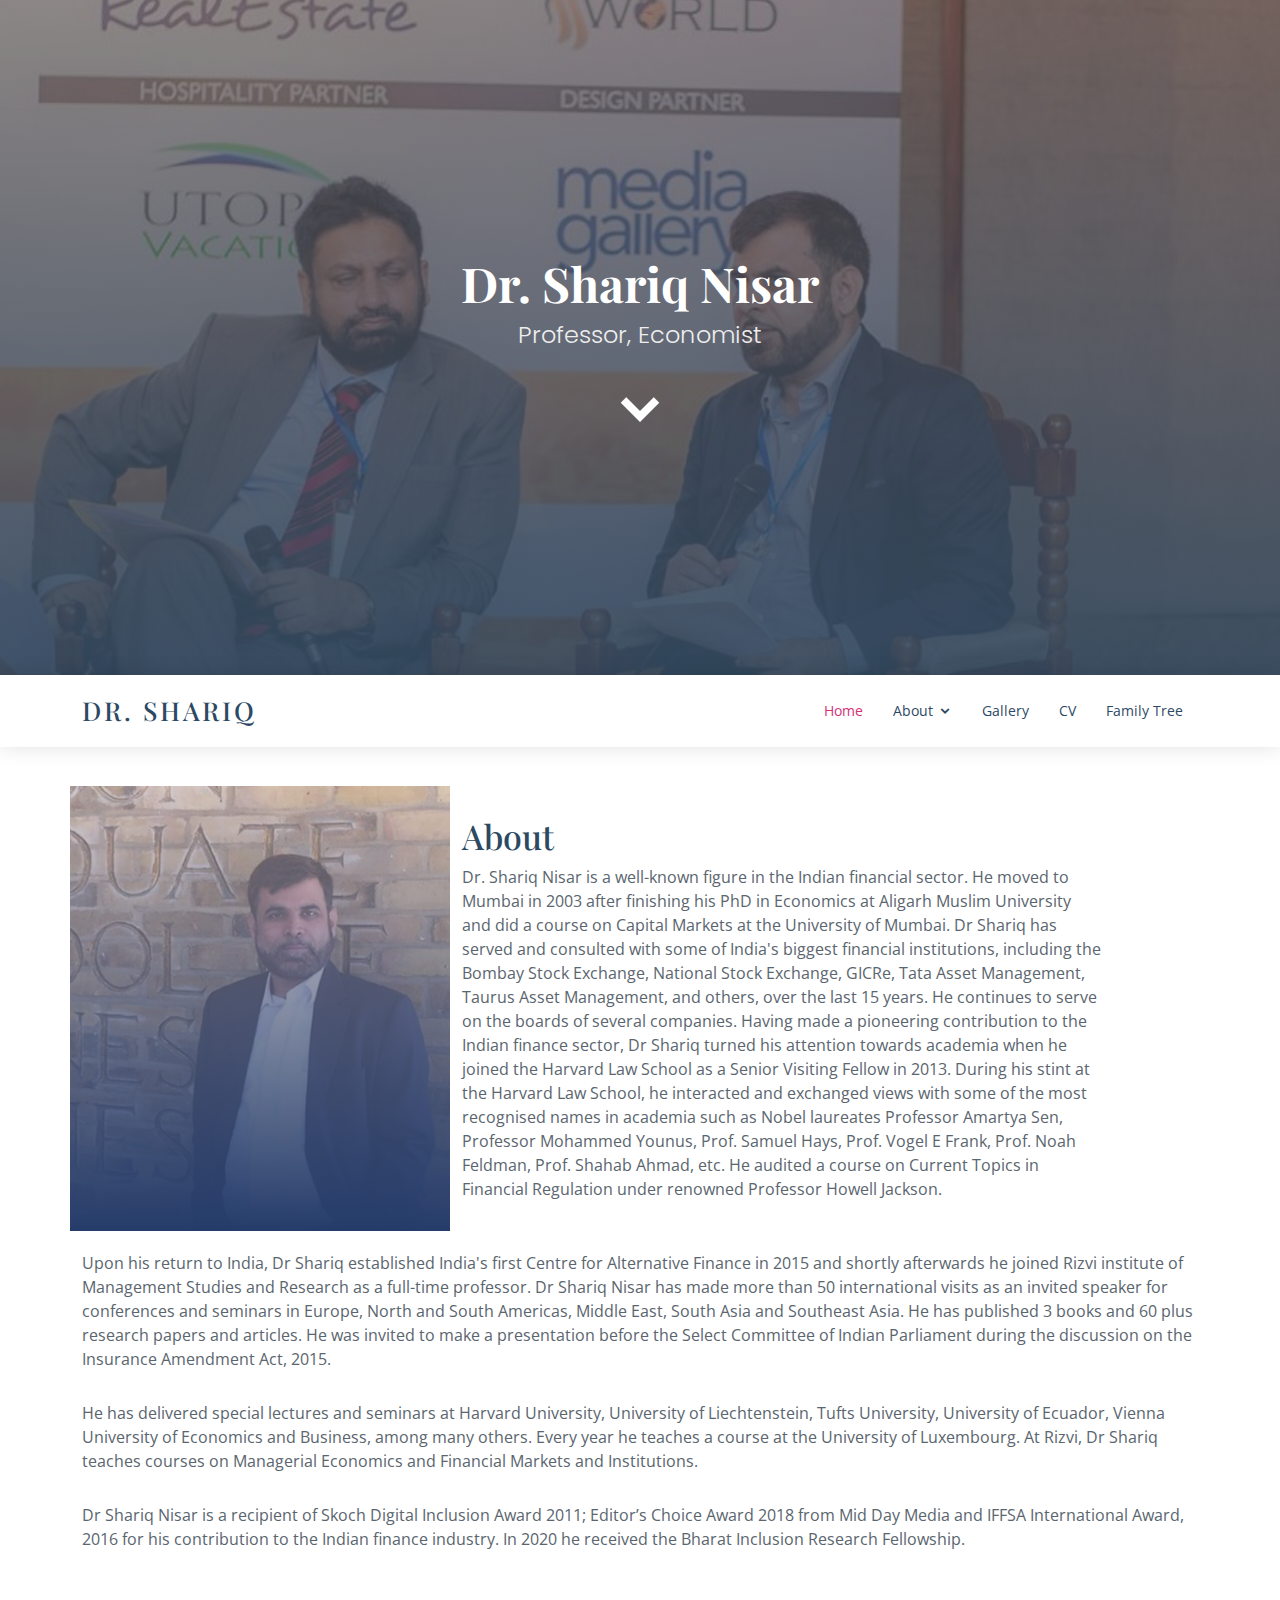
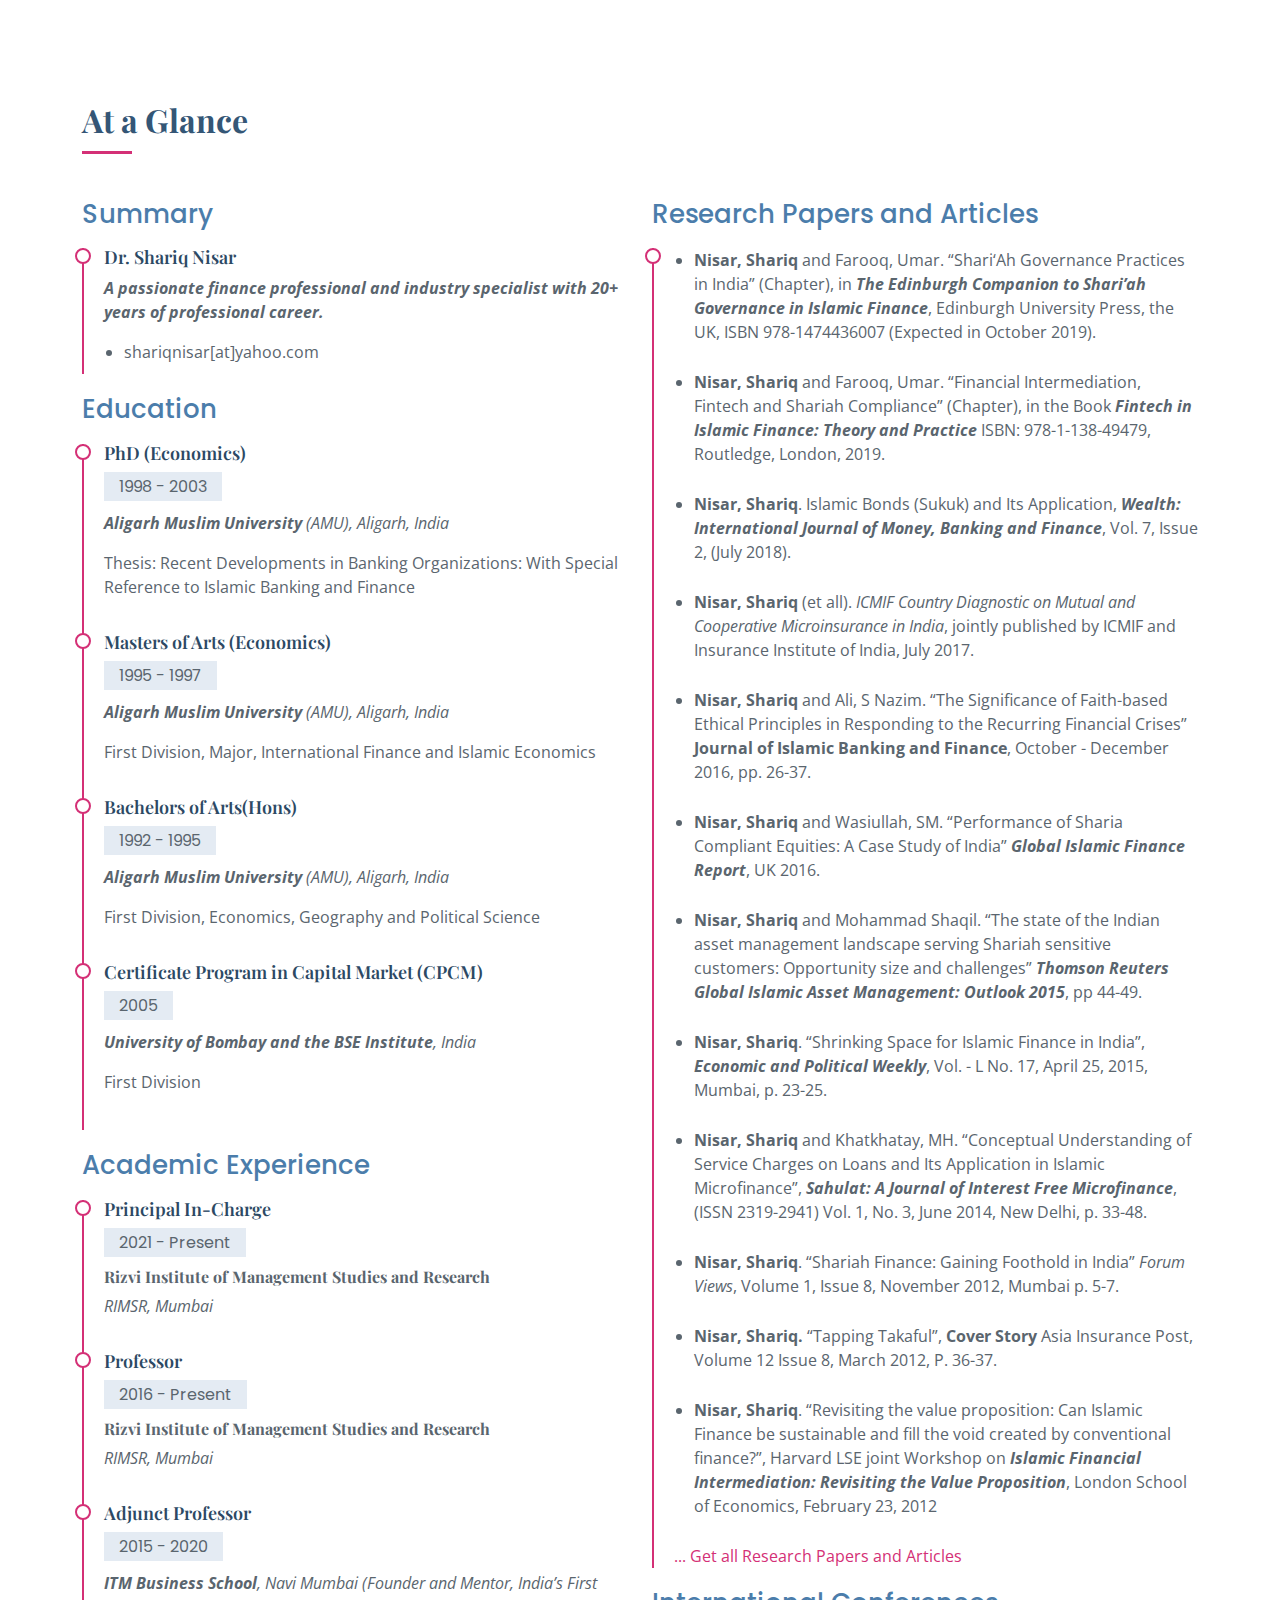
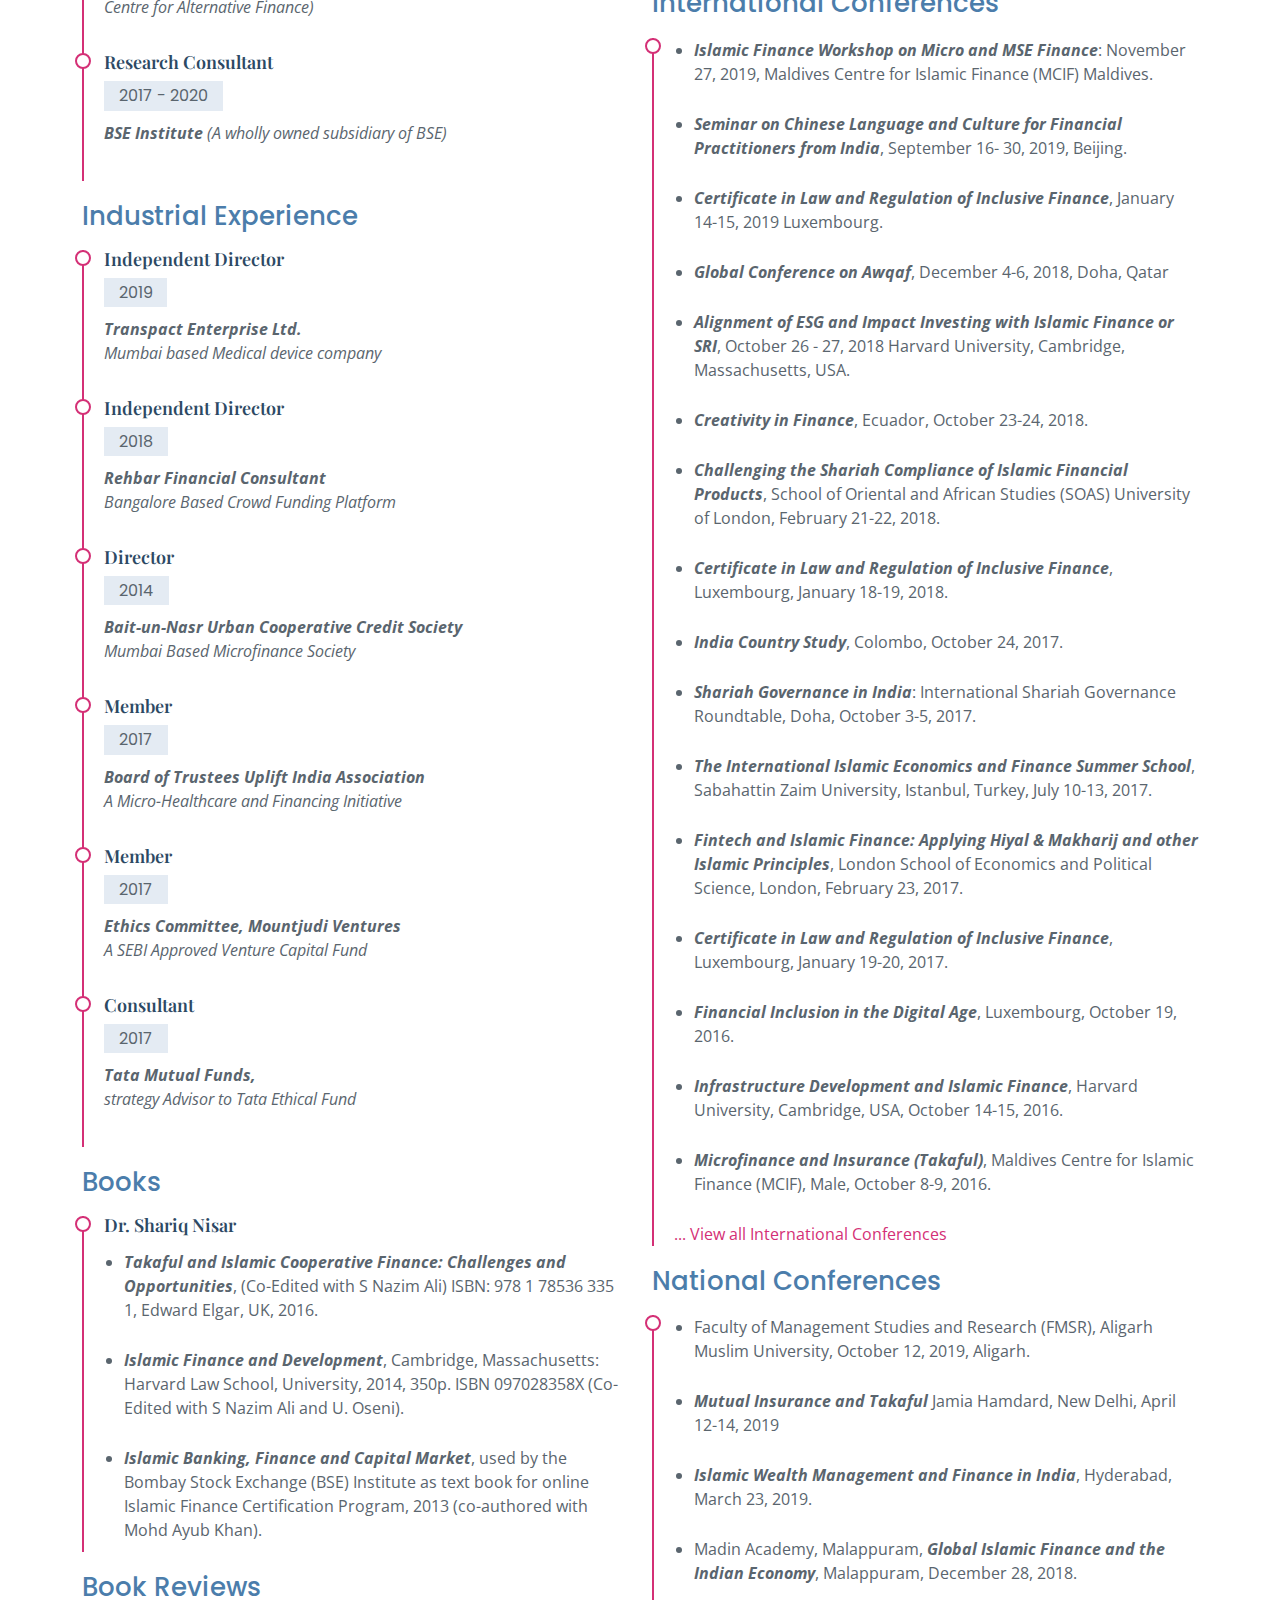
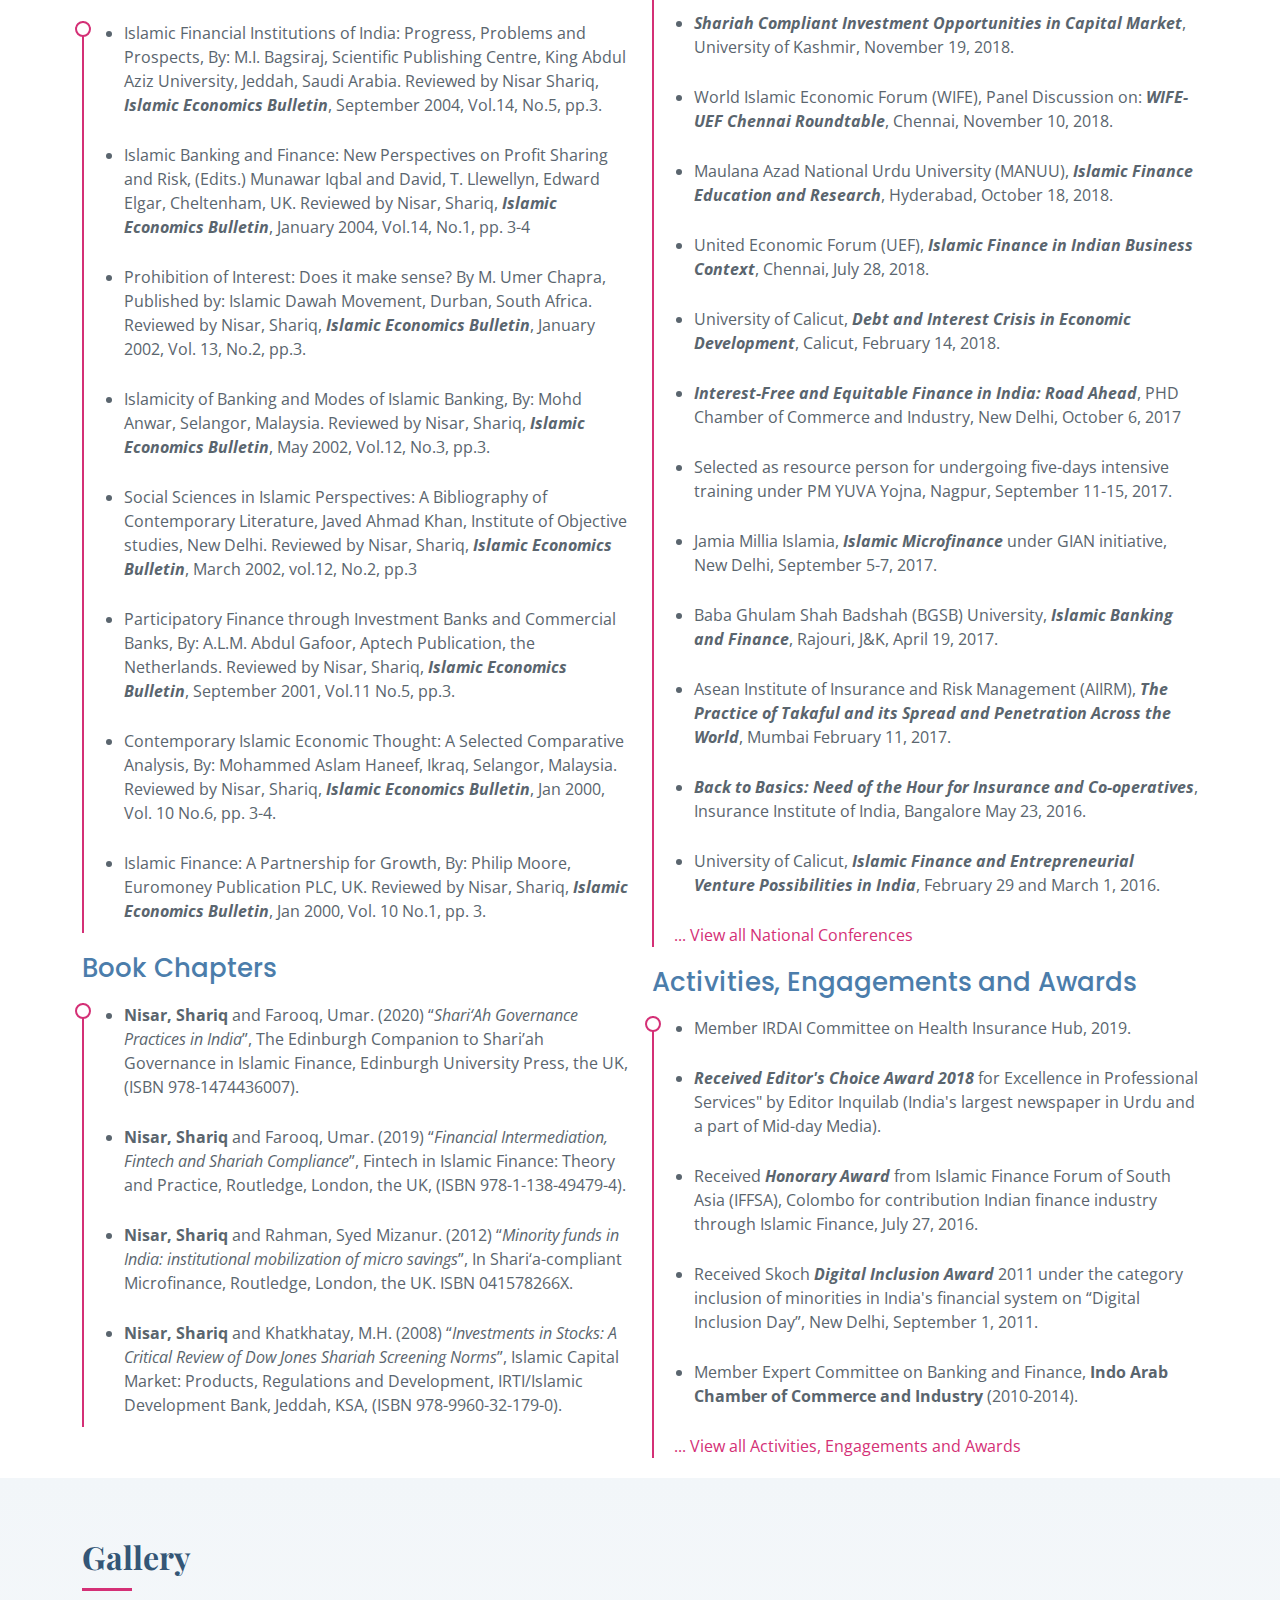
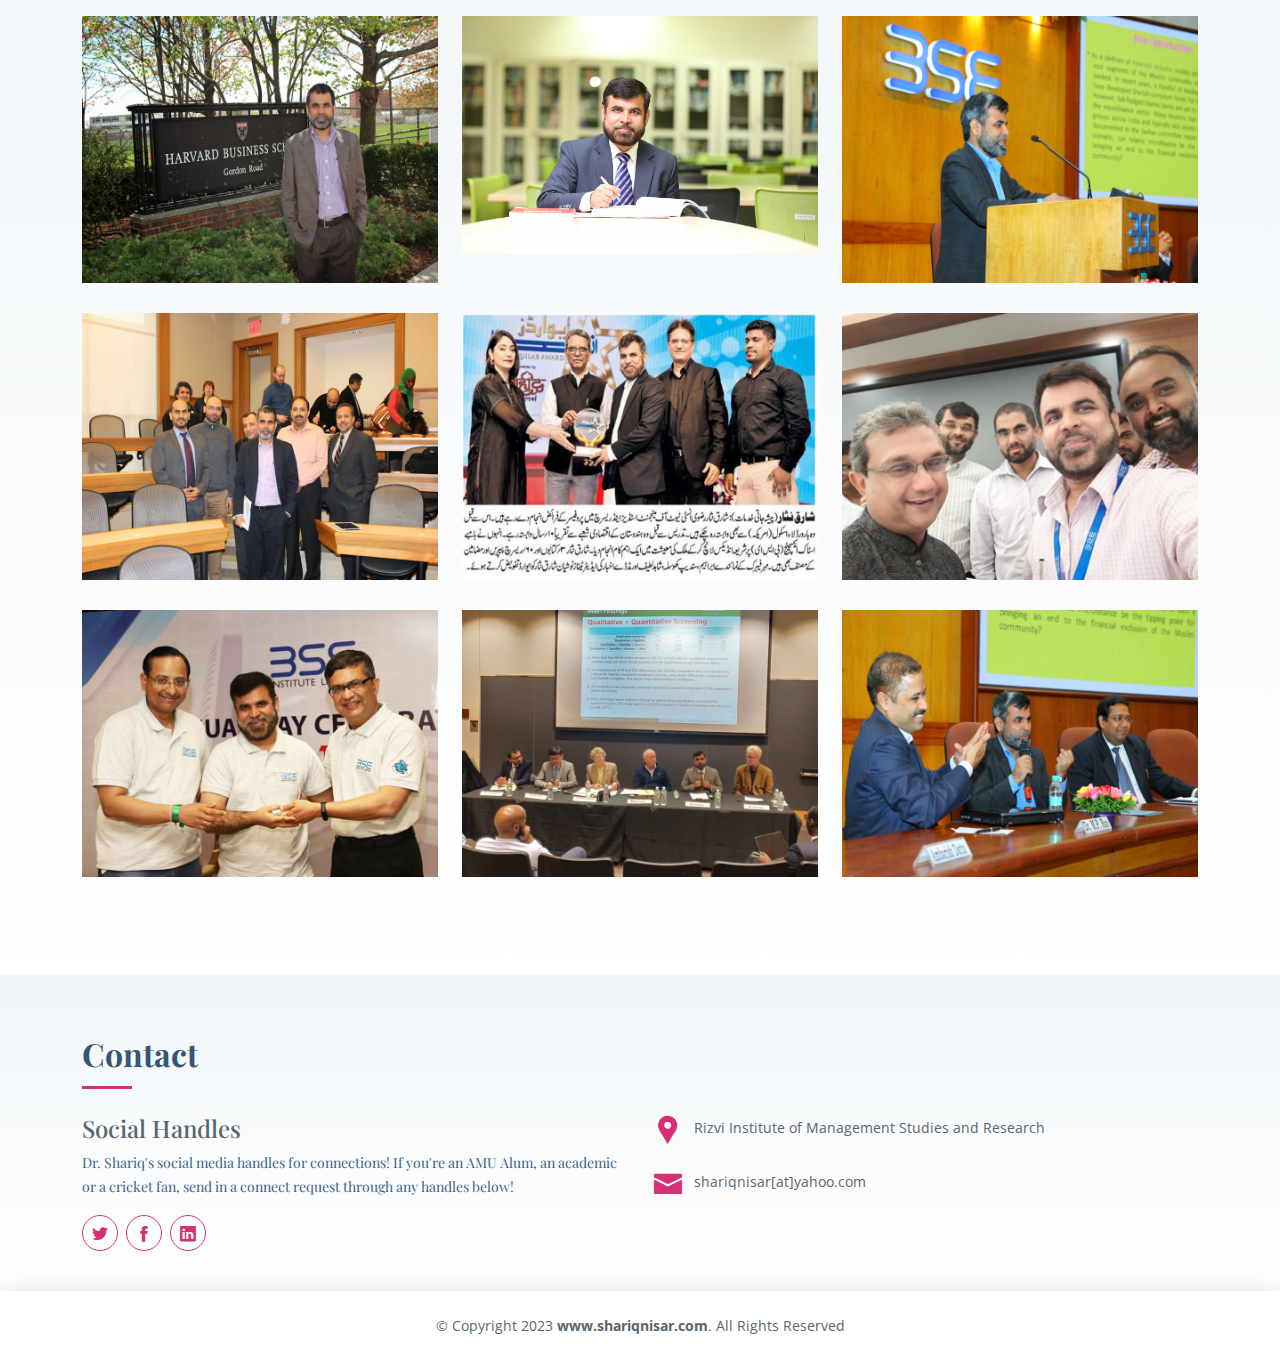
<file: index.html>
<!DOCTYPE html>
<html lang="en">
   <head>
      <meta charset="utf-8">
      <meta content="width=device-width,initial-scale=1" name="viewport">
      <title>Dr. Shariq Nisar</title>
      <meta content="" name="description">
      <meta content="" name="keywords">
      <link href="/assets/img/faicon.png" rel="icon">
      <link href="/assets/img/apple-touch-icon.png" rel="apple-touch-icon">
      <link href="https://fonts.googleapis.com/css?family=Open+Sans:300,300i,400,400i,600,600i,700,700i|Poppins:300,300i,400,400i,500,500i,600,600i,700,700i|Playfair+Display:400,400i,500,500i,600,600i,700,700i&subset=cyrillic" rel="stylesheet">
      <link href="/assets/vendor/bootstrap/css/bootstrap.min.css" rel="stylesheet">
      <link href="/assets/vendor/icofont/icofont.min.css" rel="stylesheet">
      <link href="/assets/vendor/boxicons/css/boxicons.min.css" rel="stylesheet">
      <link href="/assets/vendor/venobox/venobox.css" rel="stylesheet">
      <link href="/assets/vendor/owl.carousel//assets/owl.carousel.min.css" rel="stylesheet">
      <link href="/assets/css/style.css" rel="stylesheet">
   </head>
   <body>
      <section id="hero" class="d-flex flex-column align-items-center justify-content-center">
         <h1>Dr. Shariq Nisar</h1>
         <h2>Professor, Economist</h2>
         <a href="#about" class="btn-get-started scrollto"><i class="icofont-simple-down"></i></a>
      </section>
      <header id="header">
         <div class="container d-flex align-items-center justify-content-between">
            <div class="logo">
               <h1 class="text-light"><a href="/"><span>Dr. Shariq</span></a></h1>
            </div>
            <nav class="nav-menu d-none d-lg-block">
               <ul>
                  <li class="active"><a href="#header">Home</a></li>
                  <li class="drop-down">
                     <a href="#about">About</a>
                     <ul>
                        <li><a href="#ed">Education</a></li>
                        <li class="drop-down">
                           <a href="#acde">Experience</a>
                           <ul>
                              <li><a href="#acde">Academic</a></li>
                              <li><a href="#ie">Industrial</a></li>
                           </ul>
                        </li>
                        <li class="drop-down">
                           <a href="#books">Publications</a>
                           <ul>
                              <li><a href="#books">Books</a></li>
                              <li><a href="#book-reviews">Book Reviews</a></li>
                              <li><a href="#chapters">Chapters</a></li>
                              <li><a href="#research">Research Papers and Articles</a></li>
                           </ul>
                        </li>
                        <li class="drop-down">
                           <a href="#intc">Conferences</a>
                           <ul>
                              <li><a href="#nc">National</a></li>
                              <li><a href="#intc">International</a></li>
                           </ul>
                        </li>
                        <li><a href="#oa">Other Activities</a></li>
                     </ul>
                  </li>
                  <li><a href="#gallery">Gallery</a></li>
                  <li><a target="_blank" href="/cv.pdf">CV</a></li>
                  <li><a target="_blank" href="/family_tree.pdf">Family Tree</a></li>
               </ul>
            </nav>
         </div>
      </header>
      <main id="main">
         <section id="about" class="about">
            <div class="container">
               <div class="row no-gutters">
                  <div class="image col-xl-4 d-flex align-items-stretch justify-content-center justify-content-lg-start"></div>
                  <div class="col-xl-7 pl-0 pl-lg-5 pr-lg-1 d-flex align-items-stretch">
                     <div class="content d-flex flex-column justify-content-center">
                        <h3>About</h3>
                        <p class="new">Dr. Shariq Nisar is a well-known figure in the Indian financial sector. He moved to Mumbai in 2003 after finishing his PhD in Economics at Aligarh Muslim University and did a course on Capital Markets at the University of Mumbai. Dr Shariq has served and consulted with some of India's biggest financial institutions, including the Bombay Stock Exchange, National Stock Exchange, GICRe, Tata Asset Management, Taurus Asset Management, and others, over the last 15 years. He continues to serve on the boards of several companies. Having made a pioneering contribution to the Indian finance sector, Dr Shariq turned his attention towards academia when he joined the Harvard Law School as a Senior Visiting Fellow in 2013. During his stint at the Harvard Law School, he interacted and exchanged views with some of the most recognised names in academia such as Nobel laureates Professor Amartya Sen, Professor Mohammed Younus, Prof. Samuel Hays, Prof. Vogel E Frank, Prof. Noah Feldman, Prof. Shahab Ahmad, etc. He audited a course on Current Topics in Financial Regulation under renowned Professor Howell Jackson.</p>
                     </div>
                  </div>
               </div>
               <div class="content d-flex flex-column justify-content-center">
                  <p style="margin-top:30px">Upon his return to India, Dr Shariq established India's first Centre for Alternative Finance in 2015 and shortly afterwards he joined Rizvi institute of Management Studies and Research as a full-time professor. Dr Shariq Nisar has made more than 50 international visits as an invited speaker for conferences and seminars in Europe, North and South Americas, Middle East, South Asia and Southeast Asia. He has published 3 books and 60 plus research papers and articles. He was invited to make a presentation before the Select Committee of Indian Parliament during the discussion on the Insurance Amendment Act, 2015.</p>
                  <p style="margin-top:30px">He has delivered special lectures and seminars at Harvard University, University of Liechtenstein, Tufts University, University of Ecuador, Vienna University of Economics and Business, among many others. Every year he teaches a course at the University of Luxembourg. At Rizvi, Dr Shariq teaches courses on Managerial Economics and Financial Markets and Institutions.</p>
                  <p style="margin-top:30px">Dr Shariq Nisar is a recipient of Skoch Digital Inclusion Award 2011; Editor’s Choice Award 2018 from Mid Day Media and IFFSA International Award, 2016 for his contribution to the Indian finance industry. In 2020 he received the Bharat Inclusion Research Fellowship.</p>
               </div>
            </div>
         </section>
         <section id="about" class="resume">
            <div class="container" data-aos="fade-up">
               <div class="section-title">
                  <h2>At a Glance</h2>
               </div>
               <div class="row">
                  <div class="col-lg-6">
                     <h3 class="resume-title">Summary</h3>
                     <div class="resume-item pb-0">
                        <h4>Dr. Shariq Nisar</h4>
                        <p><em><strong>A passionate finance professional and industry specialist with 20+ years of professional career.</strong></em></p>
                        <ul>
                           <li>shariqnisar[at]yahoo.com</li>
                        </ul>
                     </div>
                     <h3 id="ed" class="resume-title">Education</h3>
                     <div class="resume-item">
                        <h4>PhD (Economics)</h4>
                        <h5>1998 - 2003</h5>
                        <p><em><strong>Aligarh Muslim University</strong> (AMU), Aligarh, India</em></p>
                        <p>Thesis: Recent Developments in Banking Organizations: With Special Reference to Islamic Banking and Finance</p>
                     </div>
                     <div class="resume-item">
                        <h4>Masters of Arts (Economics)</h4>
                        <h5>1995 - 1997</h5>
                        <p><em><strong>Aligarh Muslim University</strong> (AMU), Aligarh, India</em></p>
                        <p>First Division, Major, International Finance and Islamic Economics</p>
                     </div>
                     <div class="resume-item">
                        <h4>Bachelors of Arts(Hons)</h4>
                        <h5>1992 - 1995</h5>
                        <p><em><strong>Aligarh Muslim University</strong> (AMU), Aligarh, India</em></p>
                        <p>First Division, Economics, Geography and Political Science</p>
                     </div>
                     <div class="resume-item">
                        <h4>Certificate Program in Capital Market (CPCM)</h4>
                        <h5>2005</h5>
                        <p><em><strong>University of Bombay and the BSE Institute</strong>, India</em></p>
                        <p>First Division</p>
                     </div>
                     <h3 id="acde" class="resume-title">Academic Experience</h3>
                     <div class="resume-item">
                        <h4>Principal In-Charge</h4>
                        <h5>2021 - Present</h5>
                        <h6><strong>Rizvi Institute of Management Studies and Research</strong></h6>
                        <p><em>RIMSR, Mumbai</em></p>
                     </div>
                     <div class="resume-item">
                        <h4>Professor</h4>
                        <h5>2016 - Present</h5>
                        <h6><strong>Rizvi Institute of Management Studies and Research</strong></h6>
                        <p><em>RIMSR, Mumbai</em></p>
                     </div>
                     <div class="resume-item">
                        <h4>Adjunct Professor</h4>
                        <h5>2015 - 2020</h5>
                        <p><em><strong>ITM Business School</strong>, Navi Mumbai (Founder and Mentor, India’s First Centre for Alternative Finance)</em></p>
                     </div>
                     <div class="resume-item">
                        <h4>Research Consultant</h4>
                        <h5>2017 - 2020</h5>
                        <p><em><strong>BSE Institute</strong> (A wholly owned subsidiary of BSE)</em></p>
                     </div>
                     <h3 id="ie" class="resume-title">Industrial Experience</h3>
                     <div class="resume-item">
                        <h4>Independent Director</h4>
                        <h5>2019</h5>
                        <p><em><strong>Transpact Enterprise Ltd.</strong><br>Mumbai based Medical device company</em></p>
                     </div>
                     <div class="resume-item">
                        <h4>Independent Director</h4>
                        <h5>2018</h5>
                        <p><em><strong>Rehbar Financial Consultant</strong><br>Bangalore Based Crowd Funding Platform</em></p>
                     </div>
                     <div class="resume-item">
                        <h4>Director</h4>
                        <h5>2014</h5>
                        <p><em><strong>Bait-un-Nasr Urban Cooperative Credit Society</strong><br>Mumbai Based Microfinance Society</em></p>
                     </div>
                     <div class="resume-item">
                        <h4>Member</h4>
                        <h5>2017</h5>
                        <p><em><strong>Board of Trustees Uplift India Association</strong><br>A Micro-Healthcare and Financing Initiative</em></p>
                     </div>
                     <div class="resume-item">
                        <h4>Member</h4>
                        <h5>2017</h5>
                        <p><em><strong>Ethics Committee, Mountjudi Ventures</strong><br>A SEBI Approved Venture Capital Fund</em></p>
                     </div>
                     <div class="resume-item">
                        <h4>Consultant</h4>
                        <h5>2017</h5>
                        <p><em><strong>Tata Mutual Funds,</strong><br>strategy Advisor to Tata Ethical Fund</em></p>
                     </div>
                     <h3 id="books" class="resume-title">Books</h3>
                     <div class="resume-item pb-0">
                        <h4>Dr. Shariq Nisar</h4>
                        <ul>
                           <p>
                           <li><strong><em>Takaful and Islamic Cooperative Finance: Challenges and Opportunities</em></strong>, (Co-Edited with S Nazim Ali) ISBN: 978 1 78536 335 1, Edward Elgar, UK, 2016.</li>
                           </p>
                           <p>
                           <li><strong><em>Islamic Finance and Development</em></strong>, Cambridge, Massachusetts: Harvard Law School, University, 2014, 350p. ISBN 097028358X (Co-Edited with S Nazim Ali and U. Oseni).</li>
                           </p>
                           <p>
                           <li><strong><em>Islamic Banking, Finance and Capital Market</em></strong>, used by the Bombay Stock Exchange (BSE) Institute as text book for online Islamic Finance Certification Program, 2013 (co-authored with Mohd Ayub Khan).</li>
                           </p>
                        </ul>
                     </div>
                     <h3 id="book-reviews" class="resume-title">Book Reviews</h3>
                     <div class="resume-item pb-0">
                        <ul>
                           <p>
                           <li>Islamic Financial Institutions of India: Progress, Problems and Prospects, By: M.I. Bagsiraj, Scientific Publishing Centre, King Abdul Aziz University, Jeddah, Saudi Arabia. Reviewed by Nisar Shariq, <strong><em>Islamic Economics Bulletin</em></strong>, September 2004, Vol.14, No.5, pp.3.</li>
                           </p>
                           <p>
                           <li>Islamic Banking and Finance: New Perspectives on Profit Sharing and Risk, (Edits.) Munawar Iqbal and David, T. Llewellyn, Edward Elgar, Cheltenham, UK. Reviewed by Nisar, Shariq, <strong><em>Islamic Economics Bulletin</em></strong>, January 2004, Vol.14, No.1, pp. 3-4</li>
                           </p>
                           <p>
                           <li>Prohibition of Interest: Does it make sense? By M. Umer Chapra, Published by: Islamic Dawah Movement, Durban, South Africa. Reviewed by Nisar, Shariq, <strong><em>Islamic Economics Bulletin</em></strong>, January 2002, Vol. 13, No.2, pp.3.</li>
                           </p>
                           <p>
                           <li>Islamicity of Banking and Modes of Islamic Banking, By: Mohd Anwar, Selangor, Malaysia. Reviewed by Nisar, Shariq, <strong><em>Islamic Economics Bulletin</em></strong>, May 2002, Vol.12, No.3, pp.3.</li>
                           </p>
                           <p>
                           <li>Social Sciences in Islamic Perspectives: A Bibliography of Contemporary Literature, Javed Ahmad Khan, Institute of Objective studies, New Delhi. Reviewed by Nisar, Shariq, <strong><em>Islamic Economics Bulletin</em></strong>, March 2002, vol.12, No.2, pp.3</li>
                           </p>
                           <p>
                           <li>Participatory Finance through Investment Banks and Commercial Banks, By: A.L.M. Abdul Gafoor, Aptech Publication, the Netherlands. Reviewed by Nisar, Shariq, <strong><em>Islamic Economics Bulletin</em></strong>, September 2001, Vol.11 No.5, pp.3.</li>
                           </p>
                           <p>
                           <li>Contemporary Islamic Economic Thought: A Selected Comparative Analysis, By: Mohammed Aslam Haneef, Ikraq, Selangor, Malaysia. Reviewed by Nisar, Shariq, <strong><em>Islamic Economics Bulletin</em></strong>, Jan 2000, Vol. 10 No.6, pp. 3-4.</li>
                           </p>
                           <p>
                           <li>Islamic Finance: A Partnership for Growth, By: Philip Moore, Euromoney Publication PLC, UK. Reviewed by Nisar, Shariq, <strong><em>Islamic Economics Bulletin</em></strong>, Jan 2000, Vol. 10 No.1, pp. 3.</li>
                           </p>
                        </ul>
                     </div>
                     <h3 id="chapters" class="resume-title">Book Chapters</h3>
                     <div class="resume-item pb-0">
                        <ul>
                           <p>
                           <li><strong>Nisar, Shariq</strong> and Farooq, Umar. (2020) “<em>Shari‘Ah Governance Practices in India</em>”, The Edinburgh Companion to Shari’ah Governance in Islamic Finance, Edinburgh University Press, the UK, (ISBN 978-1474436007).</li>
                           </p>
                           <p>
                           <li><strong>Nisar, Shariq</strong> and Farooq, Umar. (2019) “<em>Financial Intermediation, Fintech and Shariah Compliance</em>”, Fintech in Islamic Finance: Theory and Practice, Routledge, London, the UK, (ISBN 978-1-138-49479-4).</li>
                           </p>
                           <p>
                           <li><strong>Nisar, Shariq</strong> and Rahman, Syed Mizanur. (2012) “<em>Minority funds in India: institutional mobilization of micro savings</em>”, In Shari‘a-compliant Microfinance, Routledge, London, the UK. ISBN 041578266X.</li>
                           </p>
                           <p>
                           <li><strong>Nisar, Shariq</strong> and Khatkhatay, M.H. (2008) “<em>Investments in Stocks: A Critical Review of Dow Jones Shariah Screening Norms</em>”, Islamic Capital Market: Products, Regulations and Development, IRTI/Islamic Development Bank, Jeddah, KSA, (ISBN 978-9960-32-179-0).</li>
                           </p>
                        </ul>
                     </div>
                  </div>
                  <div class="col-lg-6">
                     <h3 id="research" class="resume-title">Research Papers and Articles</h3>
                     <div class="resume-item pb-0">
                        <ul>
                           <p>
                           <li><strong>Nisar, Shariq</strong> and Farooq, Umar. “Shari‘Ah Governance Practices in India” (Chapter), in <strong><em>The Edinburgh Companion to Shari’ah Governance in Islamic Finance</em></strong>, Edinburgh University Press, the UK, ISBN 978-1474436007 (Expected in October 2019).</li>
                           </p>
                           <p>
                           <li><strong>Nisar, Shariq</strong> and Farooq, Umar. “Financial Intermediation, Fintech and Shariah Compliance” (Chapter), in the Book <strong><em>Fintech in Islamic Finance: Theory and Practice</em></strong> ISBN: 978-1-138-49479, Routledge, London, 2019.</li>
                           </p>
                           <p>
                           <li><strong>Nisar, Shariq</strong>. Islamic Bonds (Sukuk) and Its Application, <strong><em>Wealth: International Journal of Money, Banking and Finance</em></strong>, Vol. 7, Issue 2, (July 2018).</li>
                           </p>
                           <p>
                           <li><strong>Nisar, Shariq</strong> (et all). <em>ICMIF Country Diagnostic on Mutual and Cooperative Microinsurance in India</em>, jointly published by ICMIF and Insurance Institute of India, July 2017.</li>
                           </p>
                           <p>
                           <li><strong>Nisar, Shariq</strong> and Ali, S Nazim. “The Significance of Faith-based Ethical Principles in Responding to the Recurring Financial Crises” <strong>Journal of Islamic Banking and Finance</strong>, October - December 2016, pp. 26-37.</li>
                           </p>
                           <p>
                           <li><strong>Nisar, Shariq</strong> and Wasiullah, SM. “Performance of Sharia Compliant Equities: A Case Study of India” <strong><em>Global Islamic Finance Report</em></strong>, UK 2016.</li>
                           </p>
                           <p>
                           <li><strong>Nisar, Shariq</strong> and Mohammad Shaqil. “The state of the Indian asset management landscape serving Shariah sensitive customers: Opportunity size and challenges” <strong><em>Thomson Reuters Global Islamic Asset Management: Outlook 2015</em></strong>, pp 44-49.</li>
                           </p>
                           <p>
                           <li><strong>Nisar, Shariq</strong>. “Shrinking Space for Islamic Finance in India”, <strong><em>Economic and Political Weekly</em></strong>, Vol. - L No. 17, April 25, 2015, Mumbai, p. 23-25.</li>
                           </p>
                           <p>
                           <li><strong>Nisar, Shariq</strong> and Khatkhatay, MH. “Conceptual Understanding of Service Charges on Loans and Its Application in Islamic Microfinance”, <strong><em>Sahulat: A Journal of Interest Free Microfinance</em></strong>, (ISSN 2319-2941) Vol. 1, No. 3, June 2014, New Delhi, p. 33-48.</li>
                           </p>
                           <p>
                           <li><strong>Nisar, Shariq</strong>. “Shariah Finance: Gaining Foothold in India” <em>Forum Views</em>, Volume 1, Issue 8, November 2012, Mumbai p. 5-7.</li>
                           </p>
                           <p>
                           <li><strong>Nisar, Shariq.</strong> “Tapping Takaful”, <strong>Cover Story</strong> Asia Insurance Post, Volume 12 Issue 8, March 2012, P. 36-37.</li>
                           </p>
                           <p>
                           <li><strong>Nisar, Shariq</strong>. “Revisiting the value proposition: Can Islamic Finance be sustainable and fill the void created by conventional finance?”, Harvard LSE joint Workshop on <strong><em>Islamic Financial Intermediation: Revisiting the Value Proposition</em></strong>, London School of Economics, February 23, 2012</li>
                           </p>
                        </ul>
                        <a target="_blank" href="/research_papers.pdf">... Get all Research Papers and Articles</a>
                     </div>
                     <h3 id="intc" class="resume-title">International Conferences</h3>
                     <div class="resume-item pb-0">
                        <ul>
                           <p>
                           <li><strong><em>Islamic Finance Workshop on Micro and MSE Finance</em></strong>: November 27, 2019, Maldives Centre for Islamic Finance (MCIF) Maldives.</li>
                           </p>
                           <p>
                           <li><strong><em>Seminar on Chinese Language and Culture for Financial Practitioners from India</em></strong>, September 16- 30, 2019, Beijing.</li>
                           </p>
                           <p>
                           <li><strong><em>Certificate in Law and Regulation of Inclusive Finance</em></strong>, January 14-15, 2019 Luxembourg.</li>
                           </p>
                           <p>
                           <li><strong><em>Global Conference on Awqaf</em></strong>, December 4-6, 2018, Doha, Qatar</li>
                           </p>
                           <p>
                           <li><strong><em>Alignment of ESG and Impact Investing with Islamic Finance or SRI</em></strong>, October 26 - 27, 2018 Harvard University, Cambridge, Massachusetts, USA.</li>
                           </p>
                           <p>
                           <li><strong><em>Creativity in Finance</em></strong>, Ecuador, October 23-24, 2018.</li>
                           </p>
                           <p>
                           <li><strong><em>Challenging the Shariah Compliance of Islamic Financial Products</em></strong>, School of Oriental and African Studies (SOAS) University of London, February 21-22, 2018.</li>
                           </p>
                           <p>
                           <li><strong><em>Certificate in Law and Regulation of Inclusive Finance</em></strong>, Luxembourg, January 18-19, 2018.</li>
                           </p>
                           <p>
                           <li><strong><em>India Country Study</em></strong>, Colombo, October 24, 2017.</li>
                           </p>
                           <p>
                           <li><strong><em>Shariah Governance in India</em></strong>: International Shariah Governance Roundtable, Doha, October 3-5, 2017.</li>
                           </p>
                           <p>
                           <li><strong><em>The International Islamic Economics and Finance Summer School</em></strong>, Sabahattin Zaim University, Istanbul, Turkey, July 10-13, 2017.</li>
                           </p>
                           <p>
                           <li><strong><em>Fintech and Islamic Finance: Applying Hiyal & Makharij and other Islamic Principles</em></strong>, London School of Economics and Political Science, London, February 23, 2017.</li>
                           </p>
                           <p>
                           <li><strong><em>Certificate in Law and Regulation of Inclusive Finance</em></strong>, Luxembourg, January 19-20, 2017.</li>
                           </p>
                           <p>
                           <li><strong><em>Financial Inclusion in the Digital Age</em></strong>, Luxembourg, October 19, 2016.</li>
                           </p>
                           <p>
                           <li><strong><em>Infrastructure Development and Islamic Finance</em></strong>, Harvard University, Cambridge, USA, October 14-15, 2016.</li>
                           </p>
                           <p>
                           <li><strong><em>Microfinance and Insurance (Takaful)</em></strong>, Maldives Centre for Islamic Finance (MCIF), Male, October 8-9, 2016.</li>
                           </p>
                        </ul>
                        <a target="_blank" href="/international_conferences.pdf">... View all International Conferences</a>
                     </div>
                     <h3 id="nc" class="resume-title">National Conferences</h3>
                     <div class="resume-item pb-0">
                        <ul>
                           <p>
                           <li>Faculty of Management Studies and Research (FMSR), Aligarh Muslim University, October 12, 2019, Aligarh.</li>
                           </p>
                           <p>
                           <li><strong><em>Mutual Insurance and Takaful</em></strong> Jamia Hamdard, New Delhi, April 12-14, 2019</li>
                           </p>
                           <p>
                           <li><strong><em>Islamic Wealth Management and Finance in India</em></strong>, Hyderabad, March 23, 2019.</li>
                           </p>
                           <p>
                           <li>Madin Academy, Malappuram, <strong><em>Global Islamic Finance and the Indian Economy</em></strong>, Malappuram, December 28, 2018.</li>
                           </p>
                           <p>
                           <li><strong><em>Shariah Compliant Investment Opportunities in Capital Market</em></strong>, University of Kashmir, November 19, 2018.</li>
                           </p>
                           <p>
                           <li>World Islamic Economic Forum (WIFE), Panel Discussion on: <strong><em>WIFE-UEF Chennai Roundtable</em></strong>, Chennai, November 10, 2018.</li>
                           </p>
                           <p>
                           <li>Maulana Azad National Urdu University (MANUU), <strong><em>Islamic Finance Education and Research</em></strong>, Hyderabad, October 18, 2018.</li>
                           </p>
                           <p>
                           <li>United Economic Forum (UEF), <strong><em>Islamic Finance in Indian Business Context</em></strong>, Chennai, July 28, 2018.</li>
                           </p>
                           <p>
                           <li>University of Calicut, <strong><em>Debt and Interest Crisis in Economic Development</em></strong>, Calicut, February 14, 2018.</li>
                           </p>
                           <p>
                           <li><strong><em>Interest-Free and Equitable Finance in India: Road Ahead</em></strong>, PHD Chamber of Commerce and Industry, New Delhi, October 6, 2017</li>
                           </p>
                           <p>
                           <li>Selected as resource person for undergoing five-days intensive training under PM YUVA Yojna, Nagpur, September 11-15, 2017.</li>
                           </p>
                           <p>
                           <li>Jamia Millia Islamia, <strong><em>Islamic Microfinance</em></strong> under GIAN initiative, New Delhi, September 5-7, 2017.</li>
                           </p>
                           <p>
                           <li>Baba Ghulam Shah Badshah (BGSB) University, <strong><em>Islamic Banking and Finance</em></strong>, Rajouri, J&K, April 19, 2017.</li>
                           </p>
                           <p>
                           <li>Asean Institute of Insurance and Risk Management (AIIRM), <strong><em>The Practice of Takaful and its Spread and Penetration Across the World</em></strong>, Mumbai February 11, 2017.</li>
                           </p>
                           <p>
                           <li><strong><em>Back to Basics: Need of the Hour for Insurance and Co-operatives</em></strong>, Insurance Institute of India, Bangalore May 23, 2016.</li>
                           </p>
                           <p>
                           <li>University of Calicut, <strong><em>Islamic Finance and Entrepreneurial Venture Possibilities in India</em></strong>, February 29 and March 1, 2016.</li>
                           </p>
                        </ul>
                        <a target="_blank" href="/national_conferences.pdf">... View all National Conferences</a>
                     </div>
                     <h3 id="oa" class="resume-title">Activities, Engagements and Awards</h3>
                     <div class="resume-item pb-0">
                        <ul>
                           <p>
                           <li>Member IRDAI Committee on Health Insurance Hub, 2019.</li>
                           </p>
                           <p>
                           <li><strong><em>Received Editor's Choice Award 2018</em></strong> for Excellence in Professional Services" by Editor Inquilab (India's largest newspaper in Urdu and a part of Mid-day Media).</li>
                           </p>
                           <p>
                           <li>Received <strong><em>Honorary Award</em></strong> from Islamic Finance Forum of South Asia (IFFSA), Colombo for contribution Indian finance industry through Islamic Finance, July 27, 2016.</li>
                           </p>
                           <p>
                           <li>Received Skoch <strong><em>Digital Inclusion Award</em></strong> 2011 under the category inclusion of minorities in India's financial system on “Digital Inclusion Day”, New Delhi, September 1, 2011.</li>
                           </p>
                           <p>
                           <li>Member Expert Committee on Banking and Finance, <strong>Indo Arab Chamber of Commerce and Industry</strong> (2010-2014).</li>
                           </p>
                        </ul>
                        <a target="_blank" href="/activities.pdf">... View all Activities, Engagements and Awards</a>
                     </div>
                  </div>
               </div>
            </div>
         </section>
         <section id="gallery" class="portfolio section-bg">
            <div class="container">
               <div class="section-title">
                  <h2>Gallery</h2>
               </div>
               <div class="row portfolio-container">
                  <div class="col-lg-4 col-md-6 portfolio-item">
                     <div class="portfolio-wrap">
                        <img src="/assets/img/1.png" class="img-fluid" alt="">
                        <div class="portfolio-links"><a href="/assets/img/1.png" data-gall="portfolioGallery" class="venobox" title="App 1"><i class="bx bx-plus"></i></a></div>
                     </div>
                  </div>
                  <div class="col-lg-4 col-md-6 portfolio-item">
                     <div class="portfolio-wrap">
                        <img src="/assets/img/2.jpeg" class="img-fluid" alt="">
                        <div class="portfolio-links"><a href="/assets/img/2.jpeg" data-gall="portfolioGallery" class="venobox" title="Web 3"><i class="bx bx-plus"></i></a></div>
                     </div>
                  </div>
                  <div class="col-lg-4 col-md-6 portfolio-item">
                     <div class="portfolio-wrap">
                        <img src="/assets/img/3.png" class="img-fluid" alt="">
                        <div class="portfolio-links"><a href="/assets/img/3.png" data-gall="portfolioGallery" class="venobox" title="App 2"><i class="bx bx-plus"></i></a></div>
                     </div>
                  </div>
                  <div class="col-lg-4 col-md-6 portfolio-item">
                     <div class="portfolio-wrap">
                        <img src="/assets/img/4.png" class="img-fluid" alt="">
                        <div class="portfolio-links"><a href="/assets/img/4.png" data-gall="portfolioGallery" class="venobox" title="Card 2"><i class="bx bx-plus"></i></a></div>
                     </div>
                  </div>
                  <div class="col-lg-4 col-md-6 portfolio-item">
                     <div class="portfolio-wrap">
                        <img src="/assets/img/5.png" class="img-fluid" alt="">
                        <div class="portfolio-links"><a href="/assets/img/5.png" data-gall="portfolioGallery" class="venobox" title="Web 2"><i class="bx bx-plus"></i></a></div>
                     </div>
                  </div>
                  <div class="col-lg-4 col-md-6 portfolio-item">
                     <div class="portfolio-wrap">
                        <img src="/assets/img/6.jpeg" class="img-fluid" alt="">
                        <div class="portfolio-links"><a href="/assets/img/6.jpeg" data-gall="portfolioGallery" class="venobox" title="App 3"><i class="bx bx-plus"></i></a></div>
                     </div>
                  </div>
                  <div class="col-lg-4 col-md-6 portfolio-item">
                     <div class="portfolio-wrap">
                        <img src="/assets/img/7.jpeg" class="img-fluid" alt="">
                        <div class="portfolio-links"><a href="/assets/img/7.jpeg" data-gall="portfolioGallery" class="venobox" title="Card 1"><i class="bx bx-plus"></i></a></div>
                     </div>
                  </div>
                  <div class="col-lg-4 col-md-6 portfolio-item">
                     <div class="portfolio-wrap">
                        <img src="/assets/img/8.jpeg" class="img-fluid" alt="">
                        <div class="portfolio-links"><a href="/assets/img/8.jpeg" data-gall="portfolioGallery" class="venobox" title="Card 3"><i class="bx bx-plus"></i></a></div>
                     </div>
                  </div>
                  <div class="col-lg-4 col-md-6 portfolio-item">
                     <div class="portfolio-wrap">
                        <img src="/assets/img/10.png" class="img-fluid" alt="">
                        <div class="portfolio-links"><a href="/assets/img/10.png" data-gall="portfolioGallery" class="venobox" title="Web 3"><i class="bx bx-plus"></i></a></div>
                     </div>
                  </div>
               </div>
            </div>
            <br />
            <br />
         </section>
         <section id="contact" class="contact section-bg">
            <div class="container">
               <div class="section-title">
                  <h2>Contact</h2>
                  <p></p>
               </div>
               <div class="row">
                  <div class="col-lg-6 col-md-6">
                     <div class="contact-about">
                        <h4>Social Handles</h4>
                        <p>Dr. Shariq's social media handles for connections! If you're an AMU Alum, an academic or a cricket fan, send in a connect request through any handles below!</p>
                        <div class="social-links"><a target="_blank" href="https://twitter.com/shariqnisar" class="twitter"><i class="icofont-twitter"></i></a> <a target="_blank" href="https://www.facebook.com/pages/category/Public-figure/Dr-Shariq-Nisar-134449570592120/" class="facebook"><i class="icofont-facebook"></i></a> <a target="_blank" href="https://www.linkedin.com/in/shariqnisar/" class="linkedin"><i class="icofont-linkedin"></i></a></div>
                     </div>
                  </div>
                  <div class="col-lg-6 col-md-6">
                     <div class="info">
                        <div>
                           <i class="icofont-google-map"></i>
                           <p>Rizvi Institute of Management Studies and Research</p>
                        </div>
                        <div>
                           <i class="icofont-envelope"></i>
                           <p>shariqnisar[at]yahoo.com</p>
                        </div>
                     </div>
                  </div>
                  <div class="col-lg-5 col-md-8"></div>
               </div>
            </div>
         </section>
      </main>
      <footer id="footer">
         <div class="container">
            <div class="copyright">&copy; Copyright 2023 <strong><span>www.shariqnisar.com</span></strong>. All Rights Reserved</div>
         </div>
      </footer>
      <a href="#" class="back-to-top"><i class="icofont-simple-up"></i></a><script src="/assets/vendor/jquery/jquery.min.js"></script><script src="/assets/vendor/bootstrap/js/bootstrap.bundle.min.js"></script><script src="/assets/vendor/jquery.easing/jquery.easing.min.js"></script><script src="/assets/vendor/php-email-form/validate.js"></script><script src="/assets/vendor/jquery-sticky/jquery.sticky.js"></script><script src="/assets/vendor/waypoints/jquery.waypoints.min.js"></script><script src="/assets/vendor/counterup/counterup.min.js"></script><script src="/assets/vendor/isotope-layout/isotope.pkgd.min.js"></script><script src="/assets/vendor/venobox/venobox.min.js"></script><script src="/assets/vendor/owl.carousel/owl.carousel.min.js"></script><script src="/assets/js/main.js"></script>
   </body>
</html>
</file>
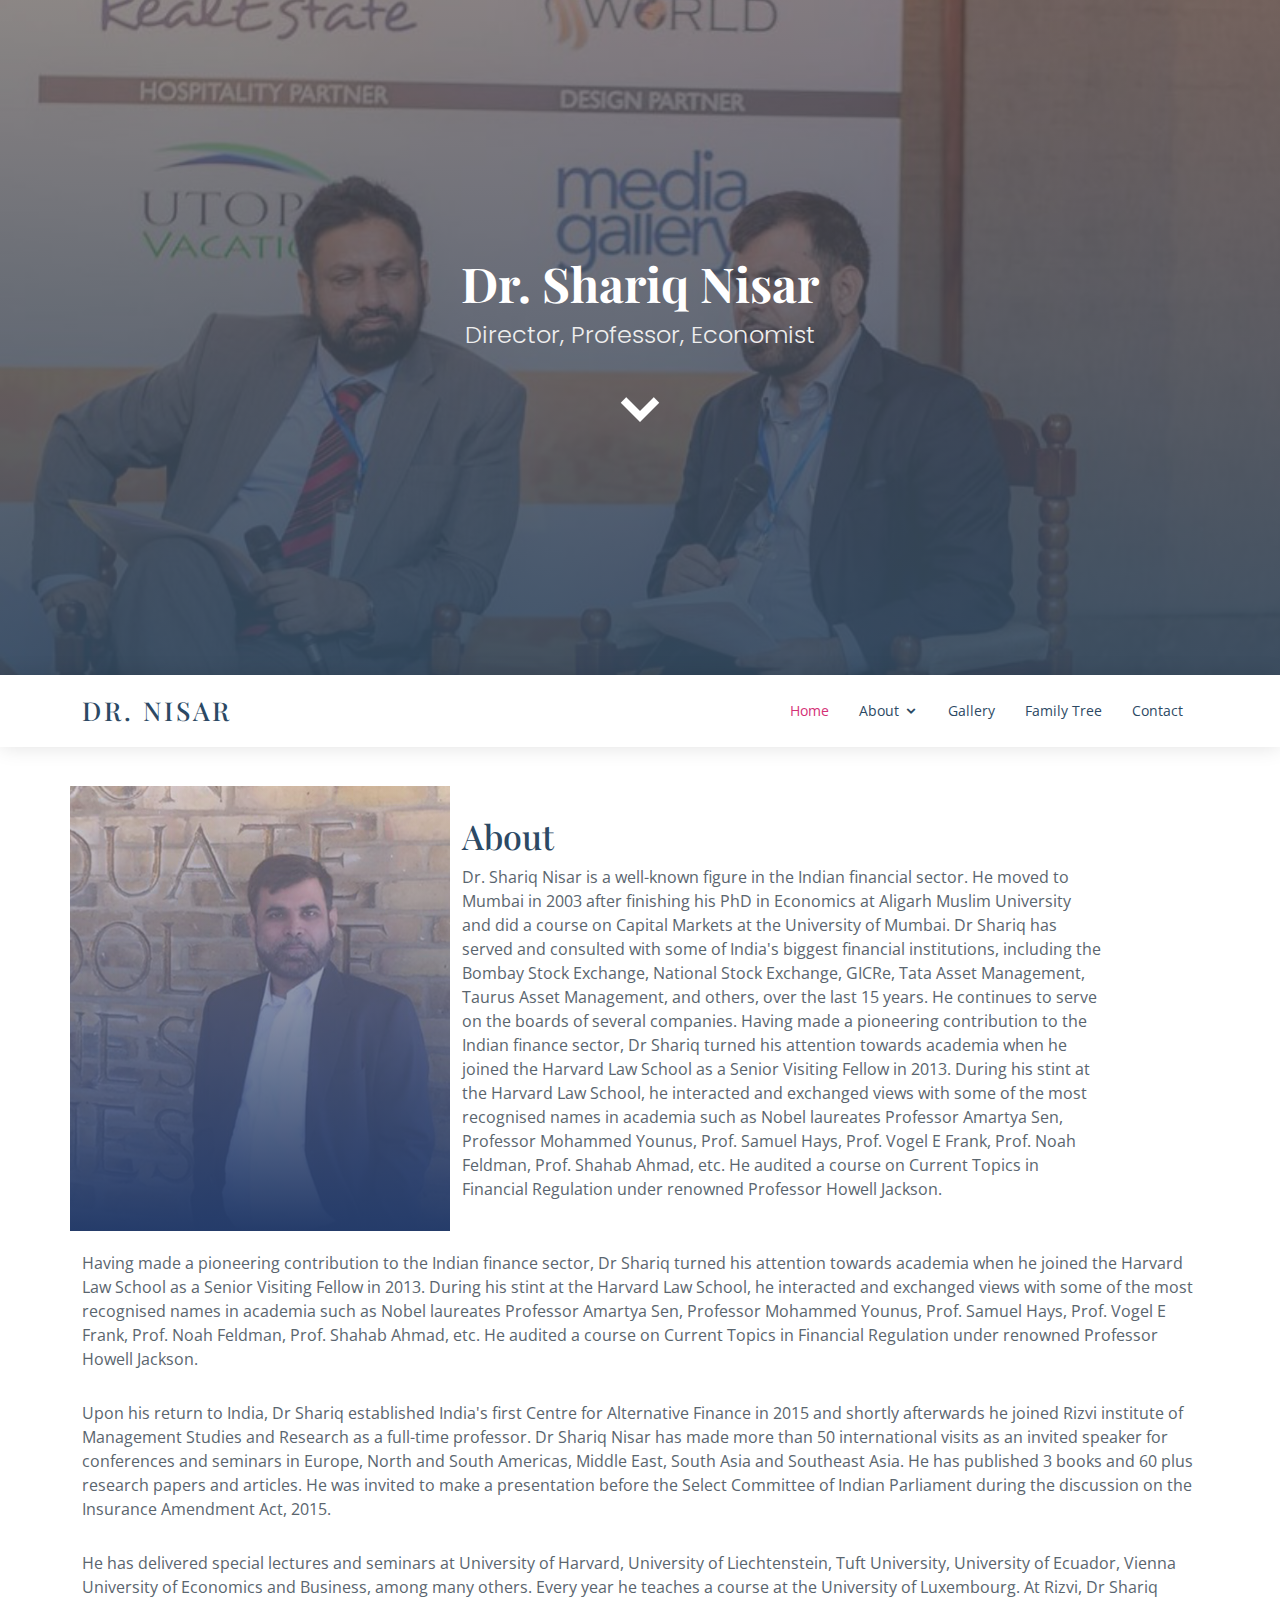
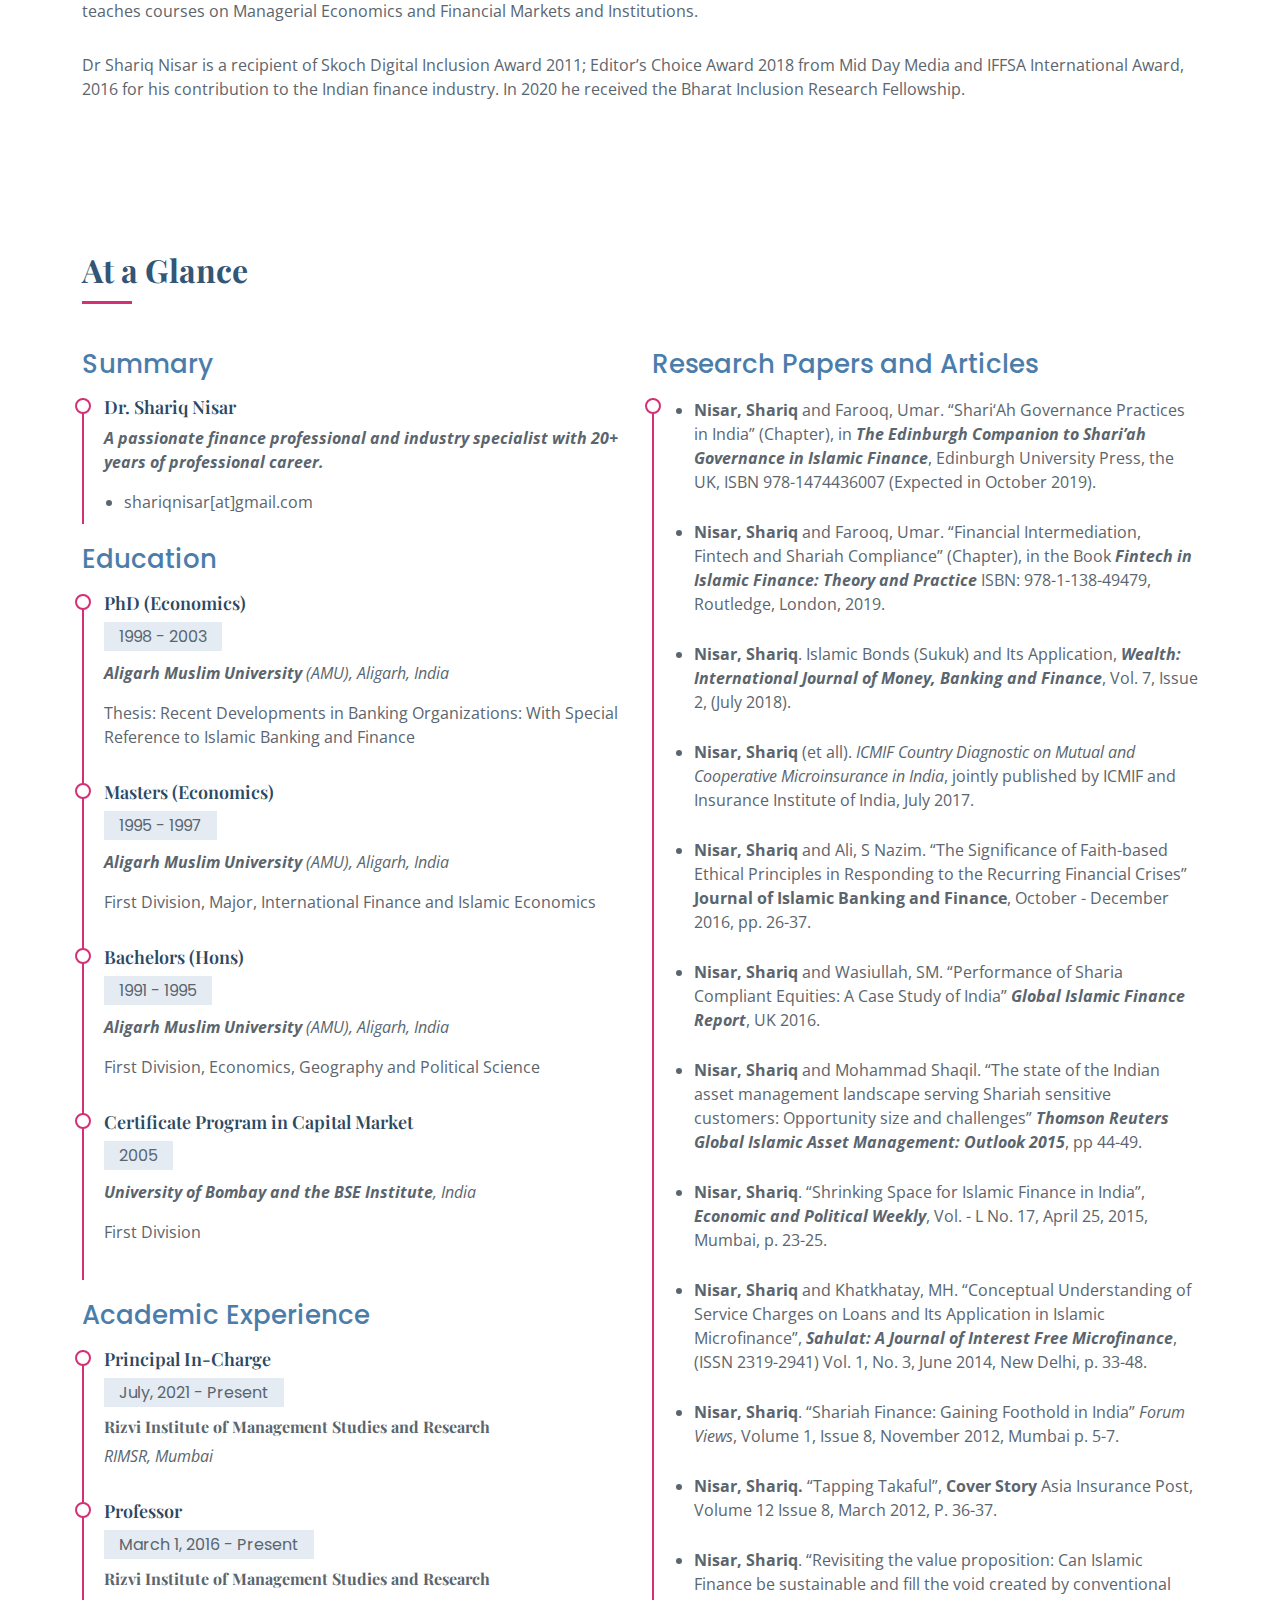
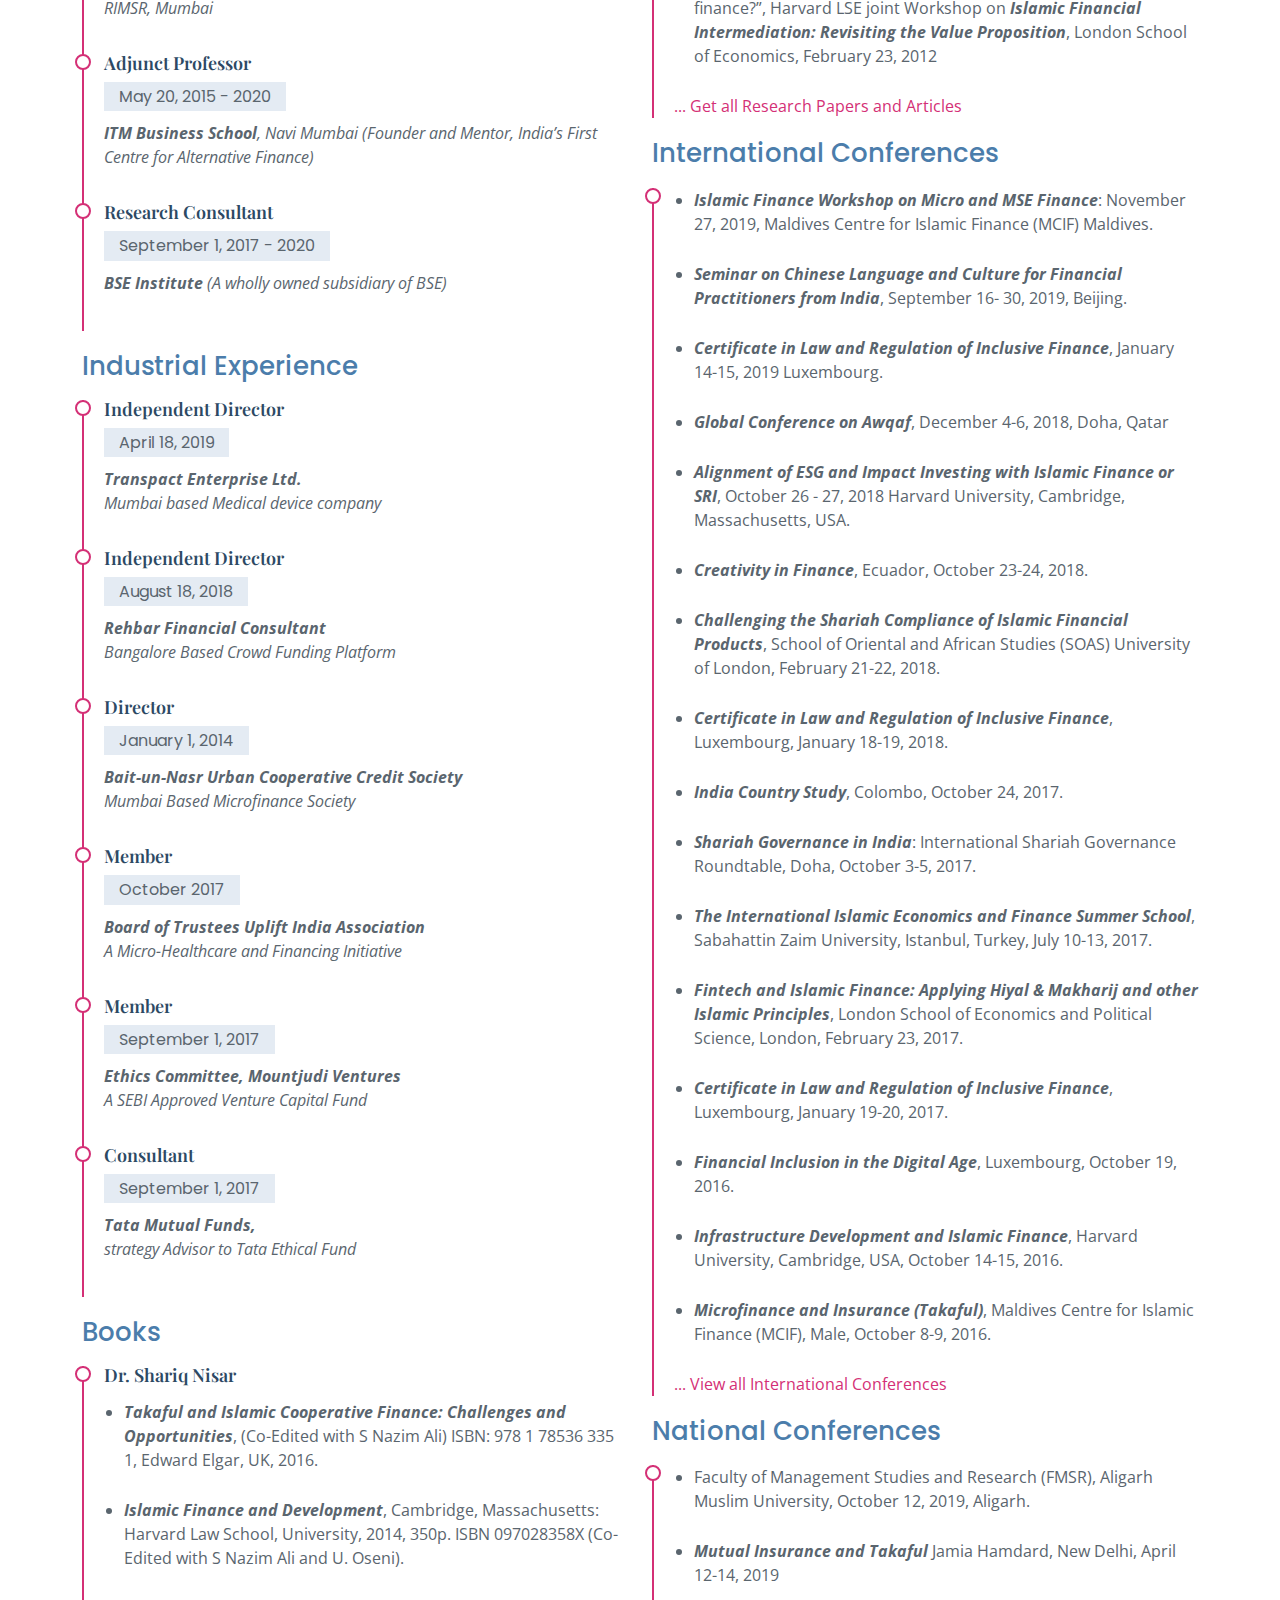
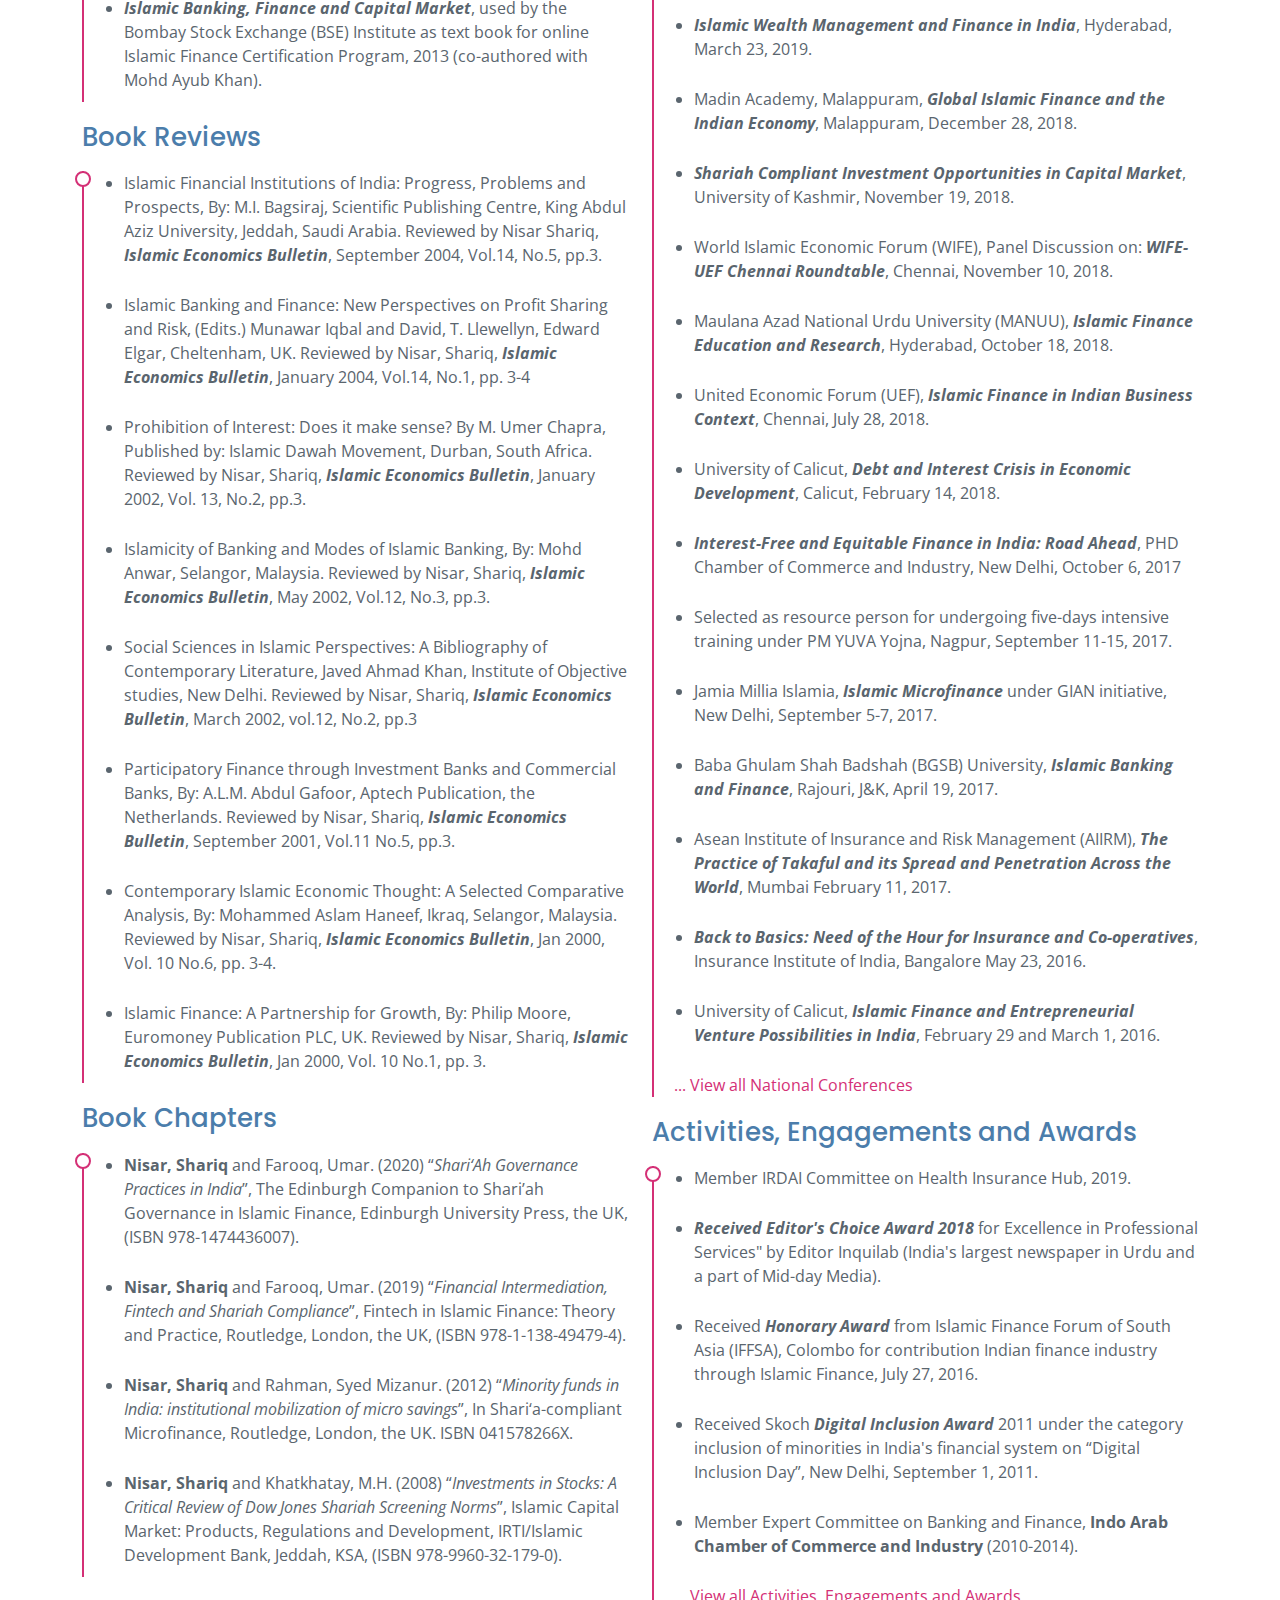
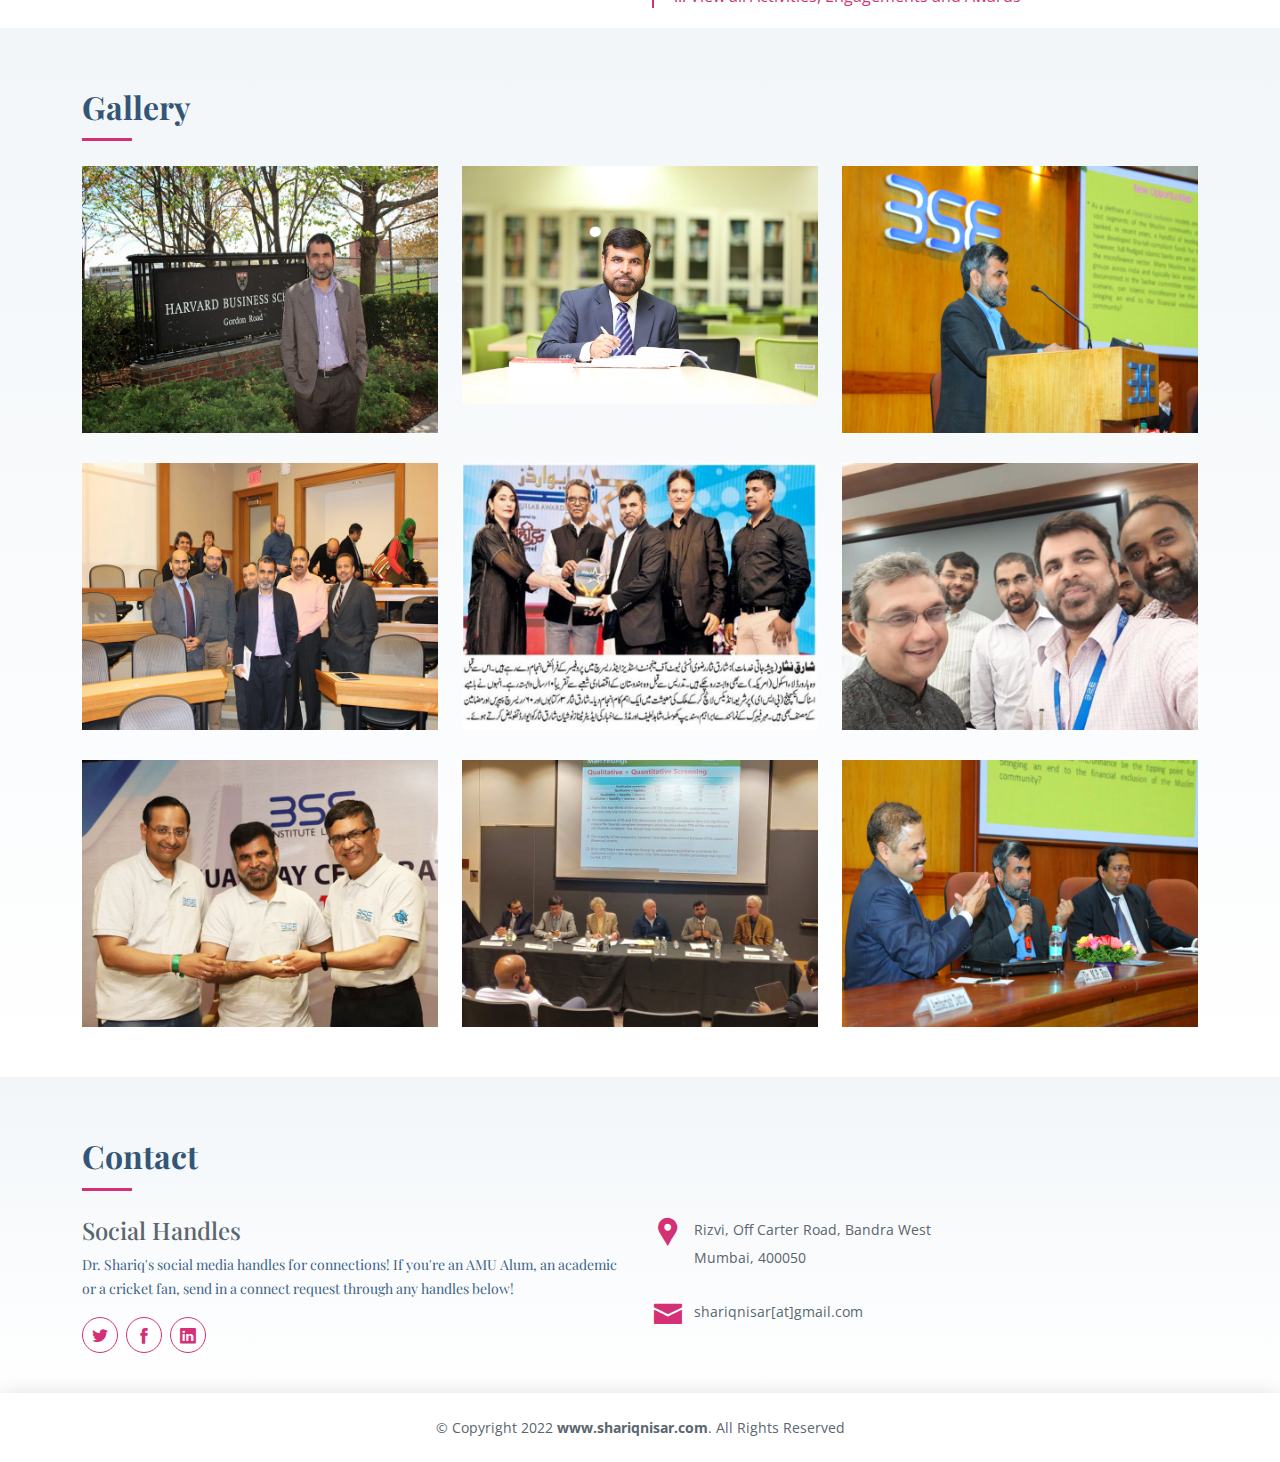
<file: backup.html>
<!DOCTYPE html>
<html lang="en">
   <head>
      <meta charset="utf-8">
      <meta content="width=device-width, initial-scale=1.0" name="viewport">
      <title>Dr. Shariq Nisar</title>
      <meta content="" name="description">
      <meta content="" name="keywords">
      <!-- Favicons -->
      <link href="assets/img/faicon.png" rel="icon">
      <link href="assets/img/apple-touch-icon.png" rel="apple-touch-icon">
      <!-- Google Fonts -->
      <link href="https://fonts.googleapis.com/css?family=Open+Sans:300,300i,400,400i,600,600i,700,700i|Poppins:300,300i,400,400i,500,500i,600,600i,700,700i|Playfair+Display:400,400i,500,500i,600,600i,700,700i&subset=cyrillic" rel="stylesheet">
      <!-- Vendor CSS Files -->
      <link href="assets/vendor/bootstrap/css/bootstrap.min.css" rel="stylesheet">
      <link href="assets/vendor/icofont/icofont.min.css" rel="stylesheet">
      <link href="assets/vendor/boxicons/css/boxicons.min.css" rel="stylesheet">
      <link href="assets/vendor/venobox/venobox.css" rel="stylesheet">
      <link href="assets/vendor/owl.carousel/assets/owl.carousel.min.css" rel="stylesheet">
      <!-- Template Main CSS File -->
      <link href="assets/css/style.css" rel="stylesheet">
      <!-- =======================================================
         * Template Name: Lonely - v3.0.0
         * Template URL: https://bootstrapmade.com/free-html-bootstrap-template-lonely/
         * Author: BootstrapMade.com
         * License: https://bootstrapmade.com/license/
         ======================================================== -->
   </head>
   <body>
      <!-- ======= Hero Section ======= -->
      <section id="hero" class="d-flex flex-column align-items-center justify-content-center">
         <h1>Dr. Shariq Nisar</h1>
         <h2>Director, Professor, Economist</h2>
         <a href="#about" class="btn-get-started scrollto"><i class="icofont-simple-down"></i></a>
      </section>
      <!-- End Hero -->
      <!-- ======= Header ======= -->
      <header id="header">
         <div class="container d-flex align-items-center justify-content-between">
            <div class="logo">
               <h1 class="text-light"><a href="/"><span>Dr. Nisar</span></a></h1>
               <!-- Uncomment below if you prefer to use an image logo -->
               <!-- <a href="index.html"><img src="assets/img/.png" alt="" class="img-fluid"></a> -->
            </div>
            <nav class="nav-menu d-none d-lg-block">
               <ul>
                  <li class="active"><a href="#header">Home</a></li>
                  <li class="drop-down">
                     <a href="#about">About</a>
                     <ul>
                        <li><a href="#ed">Education</a></li>
                        <li class="drop-down">
                           <a href="#acde">Experience</a>
                           <ul>
                              <li><a href="#acde">Academic</a></li>
                              <li><a href="#ie">Industrial</a></li>
                           </ul>
                        </li>
                        <li class="drop-down">
                           <a href="#books">Publications</a>
                           <ul>
                              <li><a href="#books">Books</a></li>
                              <li><a href="#book-reviews">Book Reviews</a></li>
                              <li><a href="#chapters">Chapters</a></li>
                              <li><a href="#research">Research Papers and Articles</a></li>
                           </ul>
                        </li>
                        <li class="drop-down">
                           <a href="#intc">Conferences</a>
                           <ul>
                              <li><a href="#nc">National</a></li>
                              <li><a href="#intc">International</a></li>
                           </ul>
                        </li>
                        <li><a href="#oa">Other Activities</a></li>
                     </ul>
                  </li>
                  <li><a href="#gallery">Gallery</a></li>
                  <li><a target="_blank" href="/family_tree.pdf">Family Tree</a></li>
                  <li><a href="#contact">Contact</a></li>
               </ul>
            </nav>
            <!-- .nav-menu -->
         </div>
      </header>
      <!-- End Header -->
      <main id="main">
         <!-- ======= About Section ======= -->
         <section id="about" class="about">
            <div class="container">
               <div class="row no-gutters">
                  <div class="image col-xl-4 d-flex align-items-stretch justify-content-center justify-content-lg-start"></div>
                  <div class="col-xl-7 pl-0 pl-lg-5 pr-lg-1 d-flex align-items-stretch">
                     <div class="content d-flex flex-column justify-content-center">
                        <h3>About</h3>
                        <p class="new">
                           Dr. Shariq Nisar is a well-known figure in the Indian financial sector. He moved to Mumbai in 2003 after finishing his PhD in Economics at Aligarh Muslim University and did a course on Capital Markets at the University of Mumbai. Dr Shariq has served and consulted with some of India's biggest financial institutions, including the Bombay Stock Exchange, National Stock Exchange, GICRe, Tata Asset Management, Taurus Asset Management, and others, over the last 15 years. He continues to serve on the boards of several companies. Having made a pioneering contribution to the Indian finance sector, Dr Shariq turned his attention towards academia when he joined the Harvard Law School as a Senior Visiting Fellow in 2013. During his stint at the Harvard Law School, he interacted and exchanged views with some of the most recognised names in academia such as Nobel laureates Professor Amartya Sen, Professor Mohammed Younus, Prof. Samuel Hays, Prof. Vogel E Frank, Prof. Noah Feldman, Prof. Shahab Ahmad, etc. He audited a course on Current Topics in Financial Regulation under renowned Professor Howell Jackson.                        
                        </p>
                     </div>
                     <!-- End .content-->
                  </div>
               </div>
               <div class="content d-flex flex-column justify-content-center">
                  <p style="margin-top:30px">
                     Having made a pioneering contribution to the Indian finance sector, Dr Shariq turned his attention towards academia when he joined the Harvard Law School as a Senior Visiting Fellow in 2013. During his stint at the Harvard Law School, he interacted and exchanged views with some of the most recognised names in academia such as Nobel laureates Professor Amartya Sen, Professor Mohammed Younus, Prof. Samuel Hays, Prof. Vogel E Frank, Prof. Noah Feldman, Prof. Shahab Ahmad, etc. He audited a course on Current Topics in Financial Regulation under renowned Professor Howell Jackson.
                  </p>
                  <p style="margin-top:30px">
                     Upon his return to India, Dr Shariq established India's first Centre for Alternative Finance in 2015 and shortly afterwards he joined Rizvi institute of Management Studies and Research as a full-time professor. Dr Shariq Nisar has made more than 50 international visits as an invited speaker for conferences and seminars in Europe, North and South Americas, Middle East, South Asia and Southeast Asia. He has published 3 books and 60 plus research papers and articles. He was invited to make a presentation before the Select Committee of Indian Parliament during the discussion on the Insurance Amendment Act, 2015.
                  </p>
                  <p style="margin-top:30px">
                     He has delivered special lectures and seminars at University of Harvard, University of Liechtenstein, Tuft University, University of Ecuador, Vienna University of Economics and Business, among many others. Every year he teaches a course at the University of Luxembourg. At Rizvi, Dr Shariq teaches courses on Managerial Economics and Financial Markets and Institutions.
                  </p>
                  <p style="margin-top:30px"> 
                     Dr Shariq Nisar is a recipient of Skoch Digital Inclusion Award 2011; Editor’s Choice Award 2018 from Mid Day Media and IFFSA International Award, 2016 for his contribution to the Indian finance industry. In 2020 he received the Bharat Inclusion Research Fellowship.
                  </p>
               </div>
            </div>
         </section>
         <!-- End About Section -->
         <!-- ======= Resume Section ======= -->
         <section id="about" class="resume">
            <div class="container" data-aos="fade-up">
               <div class="section-title">
                  <h2>At a Glance</h2>
                  <!-- <p>Magnam dolores commodi suscipit. Necessitatibus eius consequatur ex aliquid fuga eum quidem. Sit sint consectetur velit. Quisquam quos quisquam cupiditate. Et nemo qui impedit suscipit alias ea. Quia fugiat sit in iste officiis commodi quidem hic quas.</p> -->
               </div>
               <div class="row">
                  <div class="col-lg-6">
                     <h3 class="resume-title">Summary</h3>
                     <div class="resume-item pb-0">
                        <h4>Dr. Shariq Nisar</h4>
                        <p><em>
                           <strong> A passionate finance professional and industry specialist with 20+ years of professional career.
                           </strong>   
                           </em>
                        </p>
                        <ul>
                           <!-- <li>Portland par 127,Orlando, FL</li> -->
                           <!-- <li>(123) 456-7891</li> -->
                           <li>shariqnisar[at]gmail.com</li>
                        </ul>
                     </div>
                     <h3 id="ed" class="resume-title">Education</h3>
                     <div class="resume-item">
                        <h4>PhD (Economics)</h4>
                        <h5>1998 - 2003</h5>
                        <p><em><strong>Aligarh Muslim University</strong> (AMU), Aligarh, India</em></p>
                        <p>
                           Thesis: Recent Developments in Banking Organizations: With Special Reference to Islamic Banking and Finance
                        </p>
                     </div>
                     <div class="resume-item">
                        <h4>Masters (Economics)</h4>
                        <h5>1995 - 1997</h5>
                        <p><em><strong>Aligarh Muslim University</strong> (AMU), Aligarh, India</em></p>
                        <p>
                           First Division, Major, International Finance and Islamic Economics
                        </p>
                     </div>
                     <div class="resume-item">
                        <h4>Bachelors (Hons)</h4>
                        <h5>1991 - 1995</h5>
                        <p><em><strong>Aligarh Muslim University</strong> (AMU), Aligarh, India</em></p>
                        <p>First Division, Economics, Geography and Political Science
                        </p>
                     </div>
                     <div class="resume-item">
                        <h4>Certificate Program in Capital Market</h4>
                        <h5>2005</h5>
                        <p>
                           <em><strong>University of Bombay and the BSE Institute</strong>, India</em>
                        </p>
                        <p>First Division
                        </p>
                     </div>
                     <h3 id="acde" class="resume-title">Academic Experience</h3>
                     <div class="resume-item">
                        <h4>Principal In-Charge</h4>
                        <h5>July, 2021 - Present</h5>
                        <h6><strong>Rizvi Institute of Management Studies and Research</strong></h6>
                        <p><em>RIMSR, Mumbai</em></p>
                     </div>
                     <div class="resume-item">
                        <h4>Professor</h4>
                        <h5>March 1, 2016 - Present</h5>
                        <h6><strong>Rizvi Institute of Management Studies and Research</strong></h6>
                        <p><em>RIMSR, Mumbai</em></p>
                     </div>
                     <div class="resume-item">
                        <h4>Adjunct Professor</h4>
                        <h5>May 20, 2015 - 2020</h5>
                        <p><em><strong>ITM Business School</strong>, Navi Mumbai (Founder and Mentor, India’s First Centre for Alternative Finance)</em></p>
                     </div>
                     <div class="resume-item">
                        <h4>Research Consultant</h4>
                        <h5>September 1, 2017 - 2020</h5>
                        <p><em><strong>BSE Institute</strong> (A wholly owned subsidiary of BSE)</em></p>
                     </div>
                     <h3 id="ie" class="resume-title">Industrial Experience</h3>
                     <div class="resume-item">
                        <h4>Independent Director</h4>
                        <h5>April 18, 2019</h5>
                        <p><em><strong>Transpact Enterprise Ltd.</strong><br />
                           Mumbai based Medical device company</em>
                        </p>
                     </div>
                     <div class="resume-item">
                        <h4>Independent Director</h4>
                        <h5>August 18, 2018</h5>
                        <p><em><strong>Rehbar Financial Consultant</strong><br />
                           Bangalore Based Crowd Funding Platform</em>
                        </p>
                     </div>
                     <div class="resume-item">
                        <h4>Director</h4>
                        <h5>January 1, 2014</h5>
                        <p><em><strong>Bait-un-Nasr Urban Cooperative Credit Society</strong><br /> Mumbai Based Microfinance Society
                           </em>
                        </p>
                     </div>
                     <div class="resume-item">
                        <h4>Member</h4>
                        <h5>October 2017</h5>
                        <p><em><strong>Board of Trustees Uplift India Association</strong><br /> A Micro-Healthcare and Financing Initiative
                           </em>
                        </p>
                     </div>
                     <div class="resume-item">
                        <h4>Member</h4>
                        <h5>September 1, 2017</h5>
                        <p><em><strong>Ethics Committee, Mountjudi Ventures </strong><br /> A SEBI Approved Venture Capital Fund
                           </em>
                        </p>
                     </div>
                     <div class="resume-item">
                        <h4>Consultant</h4>
                        <h5>September 1, 2017</h5>
                        <p><em><strong>Tata Mutual Funds,</strong> <br />strategy Advisor to Tata Ethical Fund
                           </em>
                        </p>
                     </div>
                     <h3 id="books" class="resume-title">Books</h3>
                     <div class="resume-item pb-0">
                        <h4>Dr. Shariq Nisar</h4>
                        <ul>
                           <p>
                           <li>
                              <strong><em>Takaful and Islamic Cooperative Finance: Challenges and Opportunities</em></strong>, (Co-Edited with S Nazim Ali) ISBN: 978 1 78536 335 1, Edward Elgar, UK, 2016.
                           </li>
                           </p>
                           <p>
                           <li>
                              <strong><em>Islamic Finance and Development</em></strong>, Cambridge, Massachusetts: Harvard Law School, University, 2014, 350p. ISBN 097028358X (Co-Edited with S Nazim Ali and U. Oseni).
                           </li>
                           </p>
                           <p>
                           <li><strong><em>Islamic Banking, Finance and Capital Market</em></strong>, used by the Bombay Stock Exchange (BSE) Institute as text book for online Islamic Finance Certification Program, 2013 (co-authored with Mohd Ayub Khan).
                           </li>
                           </p>
                        </ul>
                     </div>
                     <h3 id="book-reviews" class="resume-title">Book Reviews</h3>
                     <div class="resume-item pb-0">
                        <!-- <h4>Dr. Shariq Nisar</h4> -->
                        <ul>
                           <p>
                           <li>
                              Islamic Financial Institutions of India: Progress, Problems and Prospects, By: M.I. Bagsiraj, Scientific Publishing Centre, King Abdul Aziz University, Jeddah, Saudi Arabia. Reviewed by Nisar Shariq, <strong><em>Islamic Economics Bulletin</em></strong>, September 2004, Vol.14, No.5, pp.3.
                           </li>
                           </p>
                           <p>
                           <li>
                              Islamic Banking and Finance: New Perspectives on Profit Sharing and Risk, (Edits.) Munawar Iqbal and David, T. Llewellyn, Edward Elgar, Cheltenham, UK. Reviewed by Nisar, Shariq, <strong><em>Islamic Economics Bulletin</em></strong>, January 2004, Vol.14, No.1, pp. 3-4
                           </li>
                           </p>
                           <p>
                           <li>
                              Prohibition of Interest: Does it make sense? By M. Umer Chapra, Published by: Islamic Dawah Movement, Durban, South Africa. Reviewed by Nisar, Shariq, <strong><em>Islamic Economics Bulletin</em></strong>, January 2002, Vol. 13, No.2, pp.3.
                           </li>
                           </p>
                           <p>
                           <li>
                              Islamicity of Banking and Modes of Islamic Banking, By: Mohd Anwar, Selangor, Malaysia. Reviewed by Nisar, Shariq, <strong><em>Islamic Economics Bulletin</em></strong>, May 2002, Vol.12, No.3, pp.3.
                           </li>
                           </p>
                           <p>
                           <li>
                              Social Sciences in Islamic Perspectives: A Bibliography of Contemporary Literature, Javed Ahmad Khan, Institute of Objective studies, New Delhi. Reviewed by Nisar, Shariq, <strong><em>Islamic Economics Bulletin</em></strong>, March 2002, vol.12, No.2, pp.3
                           </li>
                           </p>
                           <p>
                           <li>
                              Participatory Finance through Investment Banks and Commercial Banks, By: A.L.M. Abdul Gafoor, Aptech Publication, the Netherlands. Reviewed by Nisar, Shariq, <strong><em>Islamic Economics Bulletin</em></strong>, September 2001, Vol.11 No.5, pp.3.
                           </li>
                           </p>
                           <p>
                           <li>
                              Contemporary Islamic Economic Thought: A Selected Comparative Analysis, By: Mohammed Aslam Haneef, Ikraq, Selangor, Malaysia. Reviewed by Nisar, Shariq, <strong><em>Islamic Economics Bulletin</em></strong>, Jan 2000, Vol. 10 No.6, pp. 3-4.
                           </li>
                           </p>
                           <p>
                           <li>
                              Islamic Finance: A Partnership for Growth, By: Philip Moore, Euromoney Publication PLC, UK. Reviewed by Nisar, Shariq, <strong><em>Islamic Economics Bulletin</em></strong>, Jan 2000, Vol. 10 No.1, pp. 3.
                           </li>
                           </p>
                        </ul>
                     </div>
                     <h3 id="chapters" class="resume-title">Book Chapters</h3>
                     <div class="resume-item pb-0">
                        <ul>
                           <p>
                           <li><strong>Nisar, Shariq</strong> and Farooq, Umar. (2020) “<em>Shari‘Ah Governance Practices in India</em>”, The Edinburgh Companion to Shari’ah Governance in Islamic Finance, Edinburgh University Press, the UK, (ISBN 978-1474436007).</li>
                           </p>
                           <p>
                           <li><strong>Nisar, Shariq</strong> and Farooq, Umar. (2019) “<em>Financial Intermediation, Fintech and Shariah Compliance</em>”, Fintech in Islamic Finance: Theory and Practice, Routledge, London, the UK, (ISBN 978-1-138-49479-4).</li>
                           </p>
                           <p>
                           <li><strong>Nisar, Shariq</strong> and Rahman, Syed Mizanur. (2012) “<em>Minority funds in India: institutional mobilization of micro savings</em>”, In Shari‘a-compliant Microfinance, Routledge, London, the UK. ISBN 041578266X.</li>
                           </p>
                           <p>
                           <li><strong>Nisar, Shariq</strong> and Khatkhatay, M.H. (2008) “<em>Investments in Stocks: A Critical Review of Dow Jones Shariah Screening Norms</em>”, Islamic Capital Market: Products, Regulations and Development, IRTI/Islamic Development Bank, Jeddah, KSA, (ISBN 978-9960-32-179-0).</li>
                           </p>
                        </ul>
                     </div>
                  </div>
                  <div class="col-lg-6">
                     <h3 id="research" class="resume-title">Research Papers and Articles</h3>
                     <div class="resume-item pb-0">
                        <ul>
                           <p>
                           <li><strong>Nisar, Shariq</strong> and Farooq, Umar. “Shari‘Ah Governance Practices in India” (Chapter), in <strong><em>The
                              Edinburgh Companion to Shari’ah Governance in Islamic Finance</em></strong>, Edinburgh University Press,
                              the UK, ISBN 978-1474436007 (Expected in October 2019).
                           </li>
                           </p>
                           <p>
                           <li>
                              <strong>Nisar, Shariq</strong> and Farooq, Umar. “Financial Intermediation, Fintech and Shariah Compliance”
                              (Chapter), in the Book <strong><em>Fintech in Islamic Finance: Theory and Practice</em></strong> ISBN: 978-1-138-49479,
                              Routledge, London, 2019.
                           </li>
                           </p>
                           <p>
                           <li>
                              <strong>Nisar, Shariq</strong>. Islamic Bonds (Sukuk) and Its Application, <strong><em>Wealth: International Journal of Money,
                              Banking and Finance</em></strong>, Vol. 7, Issue 2, (July 2018).        
                           </li>
                           </p>
                           <p>
                           <li>
                              <strong>Nisar, Shariq</strong> (et all). <em>ICMIF Country Diagnostic on Mutual and Cooperative Microinsurance in
                              India</em>, jointly published by ICMIF and Insurance Institute of India, July 2017.
                           </li>
                           </p>
                           <p>
                           <li>
                              <strong>Nisar, Shariq</strong> and Ali, S Nazim. “The Significance of Faith-based Ethical Principles in Responding
                              to the Recurring Financial Crises” <strong>Journal of Islamic Banking and Finance</strong>, October - December
                              2016, pp. 26-37.
                           </li>
                           </p>
                           <p>
                           <li>
                              <strong>Nisar, Shariq</strong> and Wasiullah, SM. “Performance of Sharia Compliant Equities: A Case Study of
                              India” <strong><em>Global Islamic Finance Report</em></strong>, UK 2016.
                           </li>
                           </p>
                           <p>
                           <li>
                              <strong>Nisar, Shariq</strong> and Mohammad Shaqil. “The state of the Indian asset management landscape
                              serving Shariah sensitive customers: Opportunity size and challenges” <strong><em>Thomson Reuters Global
                              Islamic Asset Management: Outlook 2015</em></strong>, pp 44-49.
                           </li>
                           </p>
                           <p>
                           <li>
                              <strong>Nisar, Shariq</strong>. “Shrinking Space for Islamic Finance in India”, <strong><em>Economic and Political Weekly</em></strong>, Vol.
                              - L No. 17, April 25, 2015, Mumbai, p. 23-25.
                           </li>
                           </p>
                           <p>
                           <li>
                              <strong>Nisar, Shariq</strong> and Khatkhatay, MH. “Conceptual Understanding of Service Charges on Loans and
                              Its Application in Islamic Microfinance”, <strong><em>Sahulat: A Journal of Interest Free Microfinance</em></strong>, (ISSN
                              2319-2941) Vol. 1, No. 3, June 2014, New Delhi, p. 33-48.
                           </li>
                           </p>
                           <p>
                           <li>
                              <strong>Nisar, Shariq</strong>. “Shariah Finance: Gaining Foothold in India” <em>Forum Views</em>, Volume 1, Issue 8,
                              November 2012, Mumbai p. 5-7.
                           </li>
                           </p>
                           <p>
                           <li>
                              <strong>Nisar, Shariq.</strong> “Tapping Takaful”, <strong>Cover Story</strong> Asia Insurance Post, Volume 12 Issue 8, March 2012, P. 36-37.
                           </li>
                           </p>
                           <p>
                           <li>
                              <strong>Nisar, Shariq</strong>. “Revisiting the value proposition: Can Islamic Finance be sustainable and fill the void created by conventional finance?”, Harvard LSE joint Workshop on <strong><em>Islamic Financial Intermediation: Revisiting the Value Proposition</em></strong>, London School of Economics, February 23, 2012
                           </li>
                           </p>
                        </ul>
                        <a target="_blank" href="/research_papers.pdf">... Get all Research Papers and Articles</a>
                     </div>
                     <h3 id="intc" class="resume-title">International Conferences</h3>
                     <div class="resume-item pb-0">
                        <ul>
                           <p>
                           <li>
                              <strong><em>Islamic Finance Workshop on Micro and MSE Finance</em></strong>: November 27, 2019, Maldives Centre for
                              Islamic Finance (MCIF) Maldives.
                           </li>
                           </p>
                           <p>
                           <li>
                              <strong><em>Seminar on Chinese Language and Culture for Financial Practitioners from India</em></strong>, September 16-
                              30, 2019, Beijing.
                           </li>
                           </p>
                           <p>
                           <li>
                              <strong><em>Certificate in Law and Regulation of Inclusive Finance</em></strong>, January 14-15, 2019 Luxembourg.
                           </li>
                           </p>
                           <p>
                           <li>
                              <strong><em>Global Conference on Awqaf</em></strong>, December 4-6, 2018, Doha, Qatar
                           </li>
                           </p>
                           <p>
                           <li>
                              <strong><em>Alignment of ESG and Impact Investing with Islamic Finance or SRI</em></strong>, October 26 - 27, 2018
                              Harvard University, Cambridge, Massachusetts, USA.
                           </li>
                           </p>
                           <p>
                           <li>
                              <strong><em>Creativity in Finance</em></strong>, Ecuador, October 23-24, 2018.
                           </li>
                           </p>
                           <p>
                           <li>
                              <strong><em>Challenging the Shariah Compliance of Islamic Financial Products</em></strong>, School of Oriental and African
                              Studies (SOAS) University of London, February 21-22, 2018.
                           </li>
                           </p>
                           <p>
                           <li>
                              <strong><em>Certificate in Law and Regulation of Inclusive Finance</em></strong>, Luxembourg, January 18-19, 2018.
                           </li>
                           </p>
                           <p>
                           <li>
                              <strong><em>India Country Study</em></strong>, Colombo, October 24, 2017.
                           </li>
                           </p>
                           <p>
                           <li>
                              <strong><em>Shariah Governance in India</em></strong>: International Shariah Governance Roundtable, Doha, October 3-5, 2017.       
                           </li>
                           </p>
                           <p>
                           <li>
                              <strong><em>The International Islamic Economics and Finance Summer School</em></strong>, Sabahattin Zaim University,
                              Istanbul, Turkey, July 10-13, 2017.       
                           </li>
                           </p>
                           <p>
                           <li>
                              <strong><em>Fintech and Islamic Finance: Applying Hiyal & Makharij and other Islamic Principles</em></strong>, London
                              School of Economics and Political Science, London, February 23, 2017.       
                           </li>
                           </p>
                           <p>
                           <li>
                              <strong><em>Certificate in Law and Regulation of Inclusive Finance</em></strong>, Luxembourg, January 19-20, 2017.       
                           </li>
                           </p>
                           <p>
                           <li>
                              <strong><em>Financial Inclusion in the Digital Age</em></strong>, Luxembourg, October 19, 2016.      
                           </li>
                           </p>
                           <p>
                           <li>
                              <strong><em>Infrastructure Development and Islamic Finance</em></strong>, Harvard University, Cambridge, USA, October
                              14-15, 2016.       
                           </li>
                           </p>
                           <p>
                           <li>
                              <strong><em>Microfinance and Insurance (Takaful)</em></strong>, Maldives Centre for Islamic Finance (MCIF), Male, October
                              8-9, 2016.       
                           </li>
                           </p>
                        </ul>
                        <a target="_blank" href="/international_conferences.pdf">... View all International Conferences</a>
                     </div>
                     <h3 id="nc" class="resume-title">National Conferences</h3>
                     <div class="resume-item pb-0">
                        <ul>
                           <p>
                           <li>
                              Faculty of Management Studies and Research (FMSR), Aligarh Muslim University, October 12,
                              2019, Aligarh.
                           </li>
                           </p>
                           <p>
                           <li>
                              <strong><em>Mutual Insurance and Takaful</em></strong> Jamia Hamdard, New Delhi, April 12-14, 2019
                           </li>
                           </p>
                           <p>
                           <li>
                              <strong><em>Islamic Wealth Management and Finance in India</em></strong>, Hyderabad, March 23, 2019.
                           </li>
                           </p>
                           <p>
                           <li>
                              Madin Academy, Malappuram, <strong><em>Global Islamic Finance and the Indian Economy</em></strong>, Malappuram,
                              December 28, 2018.
                           </li>
                           </p>
                           <p>
                           <li>
                              <strong><em>Shariah Compliant Investment Opportunities in Capital Market</em></strong>, University of Kashmir,
                              November 19, 2018.
                           </li>
                           </p>
                           <p>
                           <li>
                              World Islamic Economic Forum (WIFE), Panel Discussion on: <strong><em>WIFE-UEF Chennai Roundtable</em></strong>,
                              Chennai, November 10, 2018.        
                           </li>
                           </p>
                           <p>
                           <li>
                              Maulana Azad National Urdu University (MANUU), <strong><em>Islamic Finance Education and Research</em></strong>,
                              Hyderabad, October 18, 2018.
                           </li>
                           </p>
                           <p>
                           <li>
                              United Economic Forum (UEF), <strong><em>Islamic Finance in Indian Business Context</em></strong>, Chennai, July 28,
                              2018.        
                           </li>
                           </p>
                           <p>
                           <li>
                              University of Calicut, <strong><em>Debt and Interest Crisis in Economic Development</em></strong>, Calicut, February 14,
                              2018.       
                           </li>
                           </p>
                           <p>
                           <li>
                              <strong><em>Interest-Free and Equitable Finance in India: Road Ahead</em></strong>, PHD Chamber of Commerce and
                              Industry, New Delhi, October 6, 2017       
                           </li>
                           </p>
                           <p>
                           <li>
                              Selected as resource person for undergoing five-days intensive training under PM YUVA Yojna,
                              Nagpur, September 11-15, 2017.
                           </li>
                           </p>
                           <p>
                           <li>
                              Jamia Millia Islamia, <strong><em>Islamic Microfinance</em></strong> under GIAN initiative, New Delhi, September 5-7, 2017.
                           </li>
                           </p>
                           <p>
                           <li>
                              Baba Ghulam Shah Badshah (BGSB) University, <strong><em>Islamic Banking and Finance</em></strong>, Rajouri, J&K, April 19, 2017.
                           </li>
                           </p>
                           <p>
                           <li>
                              Asean Institute of Insurance and Risk Management (AIIRM), <strong><em>The Practice of Takaful and its
                              Spread and Penetration Across the World</em></strong>, Mumbai February 11, 2017.
                           </li>
                           </p>
                           <p>
                           <li>
                              <strong><em>Back to Basics: Need of the Hour for Insurance and Co-operatives</em></strong>, Insurance Institute of India,
                              Bangalore May 23, 2016.
                           </li>
                           </p>
                           <p>
                           <li>
                              University of Calicut, <strong><em>Islamic Finance and Entrepreneurial Venture Possibilities in India</em></strong>, February
                              29 and March 1, 2016.
                           </li>
                           </p>
                        </ul>
                        <a target="_blank" href="/national_conferences.pdf">... View all National Conferences</a>
                     </div>
                     <h3 id="oa" class="resume-title">Activities, Engagements and Awards</h3>
                     <div class="resume-item pb-0">
                        <ul>
                           <p>
                           <li>
                              Member IRDAI Committee on Health Insurance Hub, 2019.
                           </li>
                           </p>
                           <p>
                           <li>
                              <strong><em>Received Editor's Choice Award 2018</em></strong> for Excellence in Professional Services" by Editor Inquilab
                              (India's largest newspaper in Urdu and a part of Mid-day Media).
                           </li>
                           </p>
                           <p>
                           <li>
                              Received <strong><em>Honorary Award</em></strong> from Islamic Finance Forum of South Asia (IFFSA), Colombo for
                              contribution Indian finance industry through Islamic Finance, July 27, 2016.
                           </li>
                           </p>
                           <p>
                           <li>
                              Received Skoch <strong><em>Digital Inclusion Award</em></strong> 2011 under the category inclusion of minorities in
                              India's financial system on “Digital Inclusion Day”, New Delhi, September 1, 2011.
                           </li>
                           </p>
                           <p>
                           <li>
                              Member Expert Committee on Banking and Finance, <strong>Indo Arab Chamber of Commerce and
                              Industry</strong> (2010-2014).
                           </li>
                           </p>
                        </ul>
                        <a target="_blank" href="/activities.pdf">... View all Activities, Engagements and Awards</a>
                     </div>
                  </div>
               </div>
            </div>
         </section>
         <!-- End Resume Section -->
         <!-- ======= Gallery Section ======= -->
         <section id="gallery" class="portfolio section-bg">
            <div class="container">
               <div class="section-title">
                  <h2>Gallery</h2>
                  <!-- <p>Magnam dolores commodi suscipit. Necessitatibus eius consequatur ex aliquid fuga eum quidem. Sit sint consectetur velit. Quisquam quos quisquam cupiditate. Et nemo qui impedit suscipit alias ea. Quia fugiat sit in iste officiis commodi quidem hic quas.</p> -->
               </div>
               <div class="row portfolio-container">
                  <div class="col-lg-4 col-md-6 portfolio-item">
                     <div class="portfolio-wrap">
                        <img src="assets/img/1.png" class="img-fluid" alt="">
                        <div class="portfolio-links">
                           <a href="assets/img/1.png" data-gall="portfolioGallery" class="venobox" title="App 1"><i class="bx bx-plus"></i></a>
                        </div>
                     </div>
                  </div>
                  <div class="col-lg-4 col-md-6 portfolio-item">
                     <div class="portfolio-wrap">
                        <img src="assets/img/2.jpeg" class="img-fluid" alt="">
                        <div class="portfolio-links">
                           <a href="assets/img/2.jpeg" data-gall="portfolioGallery" class="venobox" title="Web 3"><i class="bx bx-plus"></i></a>
                        </div>
                     </div>
                  </div>
                  <div class="col-lg-4 col-md-6 portfolio-item">
                     <div class="portfolio-wrap">
                        <img src="assets/img/3.png" class="img-fluid" alt="">
                        <div class="portfolio-links">
                           <a href="assets/img/3.png" data-gall="portfolioGallery" class="venobox" title="App 2"><i class="bx bx-plus"></i></a>
                        </div>
                     </div>
                  </div>
                  <div class="col-lg-4 col-md-6 portfolio-item">
                     <div class="portfolio-wrap">
                        <img src="assets/img/4.png" class="img-fluid" alt="">
                        <div class="portfolio-links">
                           <a href="assets/img/4.png" data-gall="portfolioGallery" class="venobox" title="Card 2"><i class="bx bx-plus"></i></a>
                        </div>
                     </div>
                  </div>
                  <div class="col-lg-4 col-md-6 portfolio-item">
                     <div class="portfolio-wrap">
                        <img src="assets/img/5.png" class="img-fluid" alt="">
                        <div class="portfolio-links">
                           <a href="assets/img/5.png" data-gall="portfolioGallery" class="venobox" title="Web 2"><i class="bx bx-plus"></i></a>
                        </div>
                     </div>
                  </div>
                  <div class="col-lg-4 col-md-6 portfolio-item">
                     <div class="portfolio-wrap">
                        <img src="assets/img/6.jpeg" class="img-fluid" alt="">
                        <div class="portfolio-links">
                           <a href="assets/img/6.jpeg" data-gall="portfolioGallery" class="venobox" title="App 3"><i class="bx bx-plus"></i></a>
                        </div>
                     </div>
                  </div>
                  <div class="col-lg-4 col-md-6 portfolio-item">
                     <div class="portfolio-wrap">
                        <img src="assets/img/7.jpeg" class="img-fluid" alt="">
                        <div class="portfolio-links">
                           <a href="assets/img/7.jpeg" data-gall="portfolioGallery" class="venobox" title="Card 1"><i class="bx bx-plus"></i></a>
                        </div>
                     </div>
                  </div>
                  <div class="col-lg-4 col-md-6 portfolio-item">
                     <div class="portfolio-wrap">
                        <img src="assets/img/8.jpeg" class="img-fluid" alt="">
                        <div class="portfolio-links">
                           <a href="assets/img/8.jpeg" data-gall="portfolioGallery" class="venobox" title="Card 3"><i class="bx bx-plus"></i></a>
                        </div>
                     </div>
                  </div>
                  <div class="col-lg-4 col-md-6 portfolio-item">
                     <div class="portfolio-wrap">
                        <img src="assets/img/10.png" class="img-fluid" alt="">
                        <div class="portfolio-links">
                           <a href="assets/img/10.png" data-gall="portfolioGallery" class="venobox" title="Web 3"><i class="bx bx-plus"></i></a>
                        </div>
                     </div>
                  </div>
               </div>
            </div>
         </section>
         <!-- End Portfolio Section -->
         <!-- ======= Contact Section ======= -->
         <section id="contact" class="contact section-bg">
            <div class="container">
               <div class="section-title">
                  <h2>Contact</h2>
                  <p></p>
               </div>
               <div class="row">
                  <div class="col-lg-6 col-md-6">
                     <div class="contact-about">
                        <h4>Social Handles</h4>
                        <p>Dr. Shariq's social media handles for connections! If you're an AMU Alum, an academic or a cricket fan, send in a connect request through any handles below! </p>
                        <div class="social-links">
                           <a target="_blank" href="https://twitter.com/shariqnisar" class="twitter"><i class="icofont-twitter"></i></a>
                           <a target="_blank" href="https://www.facebook.com/pages/category/Public-figure/Dr-Shariq-Nisar-134449570592120/" class="facebook"><i class="icofont-facebook"></i></a>
                           <a target="_blank" href="https://www.linkedin.com/in/shariqnisar/" class="linkedin"><i class="icofont-linkedin"></i></a>
                        </div>
                     </div>
                  </div>
                  <div class="col-lg-6 col-md-6">
                     <div class="info">
                        <div>
                           <i class="icofont-google-map"></i>
                           <p>Rizvi, Off Carter Road, Bandra West<br>Mumbai, 400050</p>
                        </div>
                        <div>
                           <i class="icofont-envelope"></i>
                           <p>shariqnisar[at]gmail.com</p>
                        </div>
                     </div>
                  </div>
                  <div class="col-lg-5 col-md-8">
                  </div>
               </div>
            </div>
         </section>
         <!-- End Contact Section -->
      </main>
      <!-- End #main -->
      <!-- ======= Footer ======= -->
      <footer id="footer">
         <div class="container">
            <div class="copyright">
               &copy; Copyright 2022 <strong><span>www.shariqnisar.com</span></strong>. All Rights Reserved
            </div>
         </div>
      </footer>
      <!-- End  Footer -->
      <a href="#" class="back-to-top"><i class="icofont-simple-up"></i></a>
      <!-- Vendor JS Files -->
      <script src="assets/vendor/jquery/jquery.min.js"></script>
      <script src="assets/vendor/bootstrap/js/bootstrap.bundle.min.js"></script>
      <script src="assets/vendor/jquery.easing/jquery.easing.min.js"></script>
      <script src="assets/vendor/php-email-form/validate.js"></script>
      <script src="assets/vendor/jquery-sticky/jquery.sticky.js"></script>
      <script src="assets/vendor/waypoints/jquery.waypoints.min.js"></script>
      <script src="assets/vendor/counterup/counterup.min.js"></script>
      <script src="assets/vendor/isotope-layout/isotope.pkgd.min.js"></script>
      <script src="assets/vendor/venobox/venobox.min.js"></script>
      <script src="assets/vendor/owl.carousel/owl.carousel.min.js"></script>
      <!-- Template Main JS File -->
      <script src="assets/js/main.js"></script>
   </body>
</html>
</file>
<file: assets/vendor/venobox/venobox.css>
/* ------ venobox.css --------*/
.vbox-overlay *, .vbox-overlay *:before, .vbox-overlay *:after{
    -webkit-backface-visibility: hidden;
    -webkit-box-sizing:border-box;
    -moz-box-sizing:border-box;
    box-sizing:border-box;
}
.vbox-overlay * { 
    -webkit-backface-visibility: visible;
    backface-visibility: visible;
}
.vbox-overlay{
    display: -webkit-flex;
    display: flex;
    -webkit-flex-direction: column;
    flex-direction: column;
    -webkit-justify-content: center;
    justify-content: center;
    -webkit-align-items: center;
    align-items: center;
    position: fixed;
    left: 0;
    top: 0;
    bottom: 0;
    right: 0;
    z-index: 999999;
}

/* ----- navigation ----- */
.vbox-title{
    width: 100%;
    height: 40px;
    float: left;
    text-align: center;
    line-height: 28px;
    font-size: 12px;
    padding: 6px 50px;
    overflow: hidden;
    position: fixed;
    display: none;
    left: 0;
    z-index: 89;
}
.vbox-close{
    cursor: pointer;
    position: fixed;
    top: -1px;
    right: 0;
    width: 50px;
    height: 40px;
    padding: 6px;
    display: block;
    background-position:10px center;
    overflow: hidden;
    font-size: 24px;
    line-height: 1;
    text-align: center;
    z-index: 99;
}
.vbox-left{
    cursor: pointer;
    position: fixed;
    left: 0;
    height: 40px;
    overflow: hidden;
    line-height: 28px;
    font-size: 12px;
    z-index: 99;
    display: flex;
    align-items:center;
}
.vbox-num{
    display: inline-block;
    margin: 6px 0 6px 15px;
}
/* ----- Social share ----- */
.vbox-share{
    line-height: 28px;
    font-size: 12px;
    overflow: hidden;
    position: fixed;
    left: 0;
    z-index: 98;
    display: flex;
    align-items:center;
    justify-content: center;
    width: 100%;
    text-align: center;
}
.vbox-share svg{
    max-height: 28px;
    width: 28px;
    z-index: 10;
    margin-left: 12px;
    margin-top: 6px;
    margin-bottom: 6px;
    vertical-align: middle;
}


/* ----- navigation ARROWS ----- */
.vbox-next, .vbox-prev{
    position: fixed;
    top: 50%;
    margin-top: -15px;
    overflow: hidden;
    cursor: pointer;
    display: block;
    width: 45px;
    height: 45px;
    z-index: 99;
}
.vbox-next span, .vbox-prev span{
    position: relative;
    width: 20px;
    height: 20px;
    border: 2px solid transparent;
    border-top-color: #B6B6B6;
    border-right-color: #B6B6B6;
    text-indent: -100px;
    position: absolute;
    top: 8px;
    display: block;
}
.vbox-prev{
    left: 15px;
}
.vbox-next{
    right: 15px;
}
.vbox-prev span{
    left: 10px;
    -ms-transform: rotate(-135deg);
    -webkit-transform: rotate(-135deg);
    transform: rotate(-135deg);
}
.vbox-next span{
    -ms-transform: rotate(45deg);
    -webkit-transform: rotate(45deg);
    transform: rotate(45deg);
    right: 10px;
}
/* ------- inline window ------ */
.vbox-inline{
    width: 420px;
    height: 315px;
    height: 70vh;
    padding: 10px;
    background: #fff;
    margin: 0 auto;
    overflow: auto;
    text-align: left;
}
/* ------- Video & iFrames window ------ */
.venoframe{
    max-width: 100%;
    width: 100%;
    border: none;
    width: 100%;
    height: 260px;
    height: 70vh;
}
.venoframe.vbvid{
    height: 260px;
}
@media (min-width: 768px) {
    .venoframe, .vbox-inline{
        width: 90%;
        height: 360px;
        height: 70vh;
    }
    .venoframe.vbvid{
        width: 640px;
        height: 360px;
    }
}
@media (min-width: 992px) {
    .venoframe, .vbox-inline{
        max-width: 1200px;
        width: 80%;
        height: 540px;
        height: 70vh;
    }
    .venoframe.vbvid{
        width: 960px;
        height: 540px;
    }
}
/* 
Please do NOT edit this part! 
or at least read this note: http://i.imgur.com/7C0ws9e.gif
*/
.vbox-open{
    overflow: hidden;
}
.vbox-container{
    position: absolute;
    left: 0;
    right: 0;
    top: 0;
    bottom: 0;
    overflow-x: hidden;
    overflow-y: scroll;
    overflow-scrolling: touch;
    -webkit-overflow-scrolling: touch;
    z-index: 20;
    max-height: 100%;

}

.vbox-content{
    text-align: center;
    float: left;
    width: 100%;
    position: relative;
    overflow: hidden;
    padding: 20px 4%;
}
.vbox-container img{
    max-width: 100%;
    height: auto;
}
.vbox-figlio{
    box-shadow: 0 0 12px rgba(0,0,0,0.19), 0 6px 6px rgba(0,0,0,0.23);
    max-width: 100%;
    text-align: initial;
}
img.vbox-figlio{
    -webkit-user-select: none;
-khtml-user-select: none;
-moz-user-select: none;
-o-user-select: none;
user-select: none;
}
.vbox-content.swipe-left{
    margin-left: -200px !important;
}
.vbox-content.swipe-right{
    margin-left: 200px !important;
}
.vbox-animated{
    webkit-transition: margin 300ms ease-out;
    transition: margin 300ms ease-out;
}

/* ---------- preloader ----------
 * SPINKIT 
 * http://tobiasahlin.com/spinkit/
-------------------------------- */
.sk-double-bounce,.sk-rotating-plane{width:40px;height:40px;margin:40px auto}.sk-rotating-plane{background-color:#333;-webkit-animation:sk-rotatePlane 1.2s infinite ease-in-out;animation:sk-rotatePlane 1.2s infinite ease-in-out}@-webkit-keyframes sk-rotatePlane{0%{-webkit-transform:perspective(120px) rotateX(0) rotateY(0);transform:perspective(120px) rotateX(0) rotateY(0)}50%{-webkit-transform:perspective(120px) rotateX(-180.1deg) rotateY(0);transform:perspective(120px) rotateX(-180.1deg) rotateY(0)}100%{-webkit-transform:perspective(120px) rotateX(-180deg) rotateY(-179.9deg);transform:perspective(120px) rotateX(-180deg) rotateY(-179.9deg)}}@keyframes sk-rotatePlane{0%{-webkit-transform:perspective(120px) rotateX(0) rotateY(0);transform:perspective(120px) rotateX(0) rotateY(0)}50%{-webkit-transform:perspective(120px) rotateX(-180.1deg) rotateY(0);transform:perspective(120px) rotateX(-180.1deg) rotateY(0)}100%{-webkit-transform:perspective(120px) rotateX(-180deg) rotateY(-179.9deg);transform:perspective(120px) rotateX(-180deg) rotateY(-179.9deg)}}.sk-double-bounce{position:relative}.sk-double-bounce .sk-child{width:100%;height:100%;border-radius:50%;background-color:#333;opacity:.6;position:absolute;top:0;left:0;-webkit-animation:sk-doubleBounce 2s infinite ease-in-out;animation:sk-doubleBounce 2s infinite ease-in-out}.sk-chasing-dots .sk-child,.sk-spinner-pulse,.sk-three-bounce .sk-child{background-color:#333;border-radius:100%}.sk-double-bounce .sk-double-bounce2{-webkit-animation-delay:-1s;animation-delay:-1s}@-webkit-keyframes sk-doubleBounce{0%,100%{-webkit-transform:scale(0);transform:scale(0)}50%{-webkit-transform:scale(1);transform:scale(1)}}@keyframes sk-doubleBounce{0%,100%{-webkit-transform:scale(0);transform:scale(0)}50%{-webkit-transform:scale(1);transform:scale(1)}}.sk-wave{margin:40px auto;width:50px;height:40px;text-align:center;font-size:10px}.sk-wave .sk-rect{background-color:#333;height:100%;width:6px;display:inline-block;-webkit-animation:sk-waveStretchDelay 1.2s infinite ease-in-out;animation:sk-waveStretchDelay 1.2s infinite ease-in-out}.sk-wave .sk-rect1{-webkit-animation-delay:-1.2s;animation-delay:-1.2s}.sk-wave .sk-rect2{-webkit-animation-delay:-1.1s;animation-delay:-1.1s}.sk-wave .sk-rect3{-webkit-animation-delay:-1s;animation-delay:-1s}.sk-wave .sk-rect4{-webkit-animation-delay:-.9s;animation-delay:-.9s}.sk-wave .sk-rect5{-webkit-animation-delay:-.8s;animation-delay:-.8s}@-webkit-keyframes sk-waveStretchDelay{0%,100%,40%{-webkit-transform:scaleY(.4);transform:scaleY(.4)}20%{-webkit-transform:scaleY(1);transform:scaleY(1)}}@keyframes sk-waveStretchDelay{0%,100%,40%{-webkit-transform:scaleY(.4);transform:scaleY(.4)}20%{-webkit-transform:scaleY(1);transform:scaleY(1)}}.sk-wandering-cubes{margin:40px auto;width:40px;height:40px;position:relative}.sk-wandering-cubes .sk-cube{background-color:#333;width:10px;height:10px;position:absolute;top:0;left:0;-webkit-animation:sk-wanderingCube 1.8s ease-in-out -1.8s infinite both;animation:sk-wanderingCube 1.8s ease-in-out -1.8s infinite both}.sk-chasing-dots,.sk-spinner-pulse{width:40px;height:40px;margin:40px auto}.sk-wandering-cubes .sk-cube2{-webkit-animation-delay:-.9s;animation-delay:-.9s}@-webkit-keyframes sk-wanderingCube{0%{-webkit-transform:rotate(0);transform:rotate(0)}25%{-webkit-transform:translateX(30px) rotate(-90deg) scale(.5);transform:translateX(30px) rotate(-90deg) scale(.5)}50%{-webkit-transform:translateX(30px) translateY(30px) rotate(-179deg);transform:translateX(30px) translateY(30px) rotate(-179deg)}50.1%{-webkit-transform:translateX(30px) translateY(30px) rotate(-180deg);transform:translateX(30px) translateY(30px) rotate(-180deg)}75%{-webkit-transform:translateX(0) translateY(30px) rotate(-270deg) scale(.5);transform:translateX(0) translateY(30px) rotate(-270deg) scale(.5)}100%{-webkit-transform:rotate(-360deg);transform:rotate(-360deg)}}@keyframes sk-wanderingCube{0%{-webkit-transform:rotate(0);transform:rotate(0)}25%{-webkit-transform:translateX(30px) rotate(-90deg) scale(.5);transform:translateX(30px) rotate(-90deg) scale(.5)}50%{-webkit-transform:translateX(30px) translateY(30px) rotate(-179deg);transform:translateX(30px) translateY(30px) rotate(-179deg)}50.1%{-webkit-transform:translateX(30px) translateY(30px) rotate(-180deg);transform:translateX(30px) translateY(30px) rotate(-180deg)}75%{-webkit-transform:translateX(0) translateY(30px) rotate(-270deg) scale(.5);transform:translateX(0) translateY(30px) rotate(-270deg) scale(.5)}100%{-webkit-transform:rotate(-360deg);transform:rotate(-360deg)}}.sk-spinner-pulse{-webkit-animation:sk-pulseScaleOut 1s infinite ease-in-out;animation:sk-pulseScaleOut 1s infinite ease-in-out}@-webkit-keyframes sk-pulseScaleOut{0%{-webkit-transform:scale(0);transform:scale(0)}100%{-webkit-transform:scale(1);transform:scale(1);opacity:0}}@keyframes sk-pulseScaleOut{0%{-webkit-transform:scale(0);transform:scale(0)}100%{-webkit-transform:scale(1);transform:scale(1);opacity:0}}.sk-chasing-dots{position:relative;text-align:center;-webkit-animation:sk-chasingDotsRotate 2s infinite linear;animation:sk-chasingDotsRotate 2s infinite linear}.sk-chasing-dots .sk-child{width:60%;height:60%;display:inline-block;position:absolute;top:0;-webkit-animation:sk-chasingDotsBounce 2s infinite ease-in-out;animation:sk-chasingDotsBounce 2s infinite ease-in-out}.sk-chasing-dots .sk-dot2{top:auto;bottom:0;-webkit-animation-delay:-1s;animation-delay:-1s}@-webkit-keyframes sk-chasingDotsRotate{100%{-webkit-transform:rotate(360deg);transform:rotate(360deg)}}@keyframes sk-chasingDotsRotate{100%{-webkit-transform:rotate(360deg);transform:rotate(360deg)}}@-webkit-keyframes sk-chasingDotsBounce{0%,100%{-webkit-transform:scale(0);transform:scale(0)}50%{-webkit-transform:scale(1);transform:scale(1)}}@keyframes sk-chasingDotsBounce{0%,100%{-webkit-transform:scale(0);transform:scale(0)}50%{-webkit-transform:scale(1);transform:scale(1)}}.sk-three-bounce{margin:40px auto;width:80px;text-align:center}.sk-three-bounce .sk-child{width:20px;height:20px;display:inline-block;-webkit-animation:sk-three-bounce 1.4s ease-in-out 0s infinite both;animation:sk-three-bounce 1.4s ease-in-out 0s infinite both}.sk-circle .sk-child:before,.sk-fading-circle .sk-circle:before{display:block;border-radius:100%;content:'';background-color:#333}.sk-three-bounce .sk-bounce1{-webkit-animation-delay:-.32s;animation-delay:-.32s}.sk-three-bounce .sk-bounce2{-webkit-animation-delay:-.16s;animation-delay:-.16s}@-webkit-keyframes sk-three-bounce{0%,100%,80%{-webkit-transform:scale(0);transform:scale(0)}40%{-webkit-transform:scale(1);transform:scale(1)}}@keyframes sk-three-bounce{0%,100%,80%{-webkit-transform:scale(0);transform:scale(0)}40%{-webkit-transform:scale(1);transform:scale(1)}}.sk-circle{margin:40px auto;width:40px;height:40px;position:relative}.sk-circle .sk-child{width:100%;height:100%;position:absolute;left:0;top:0}.sk-circle .sk-child:before{margin:0 auto;width:15%;height:15%;-webkit-animation:sk-circleBounceDelay 1.2s infinite ease-in-out both;animation:sk-circleBounceDelay 1.2s infinite ease-in-out both}.sk-circle .sk-circle2{-webkit-transform:rotate(30deg);-ms-transform:rotate(30deg);transform:rotate(30deg)}.sk-circle .sk-circle3{-webkit-transform:rotate(60deg);-ms-transform:rotate(60deg);transform:rotate(60deg)}.sk-circle .sk-circle4{-webkit-transform:rotate(90deg);-ms-transform:rotate(90deg);transform:rotate(90deg)}.sk-circle .sk-circle5{-webkit-transform:rotate(120deg);-ms-transform:rotate(120deg);transform:rotate(120deg)}.sk-circle .sk-circle6{-webkit-transform:rotate(150deg);-ms-transform:rotate(150deg);transform:rotate(150deg)}.sk-circle .sk-circle7{-webkit-transform:rotate(180deg);-ms-transform:rotate(180deg);transform:rotate(180deg)}.sk-circle .sk-circle8{-webkit-transform:rotate(210deg);-ms-transform:rotate(210deg);transform:rotate(210deg)}.sk-circle .sk-circle9{-webkit-transform:rotate(240deg);-ms-transform:rotate(240deg);transform:rotate(240deg)}.sk-circle .sk-circle10{-webkit-transform:rotate(270deg);-ms-transform:rotate(270deg);transform:rotate(270deg)}.sk-circle .sk-circle11{-webkit-transform:rotate(300deg);-ms-transform:rotate(300deg);transform:rotate(300deg)}.sk-circle .sk-circle12{-webkit-transform:rotate(330deg);-ms-transform:rotate(330deg);transform:rotate(330deg)}.sk-circle .sk-circle2:before{-webkit-animation-delay:-1.1s;animation-delay:-1.1s}.sk-circle .sk-circle3:before{-webkit-animation-delay:-1s;animation-delay:-1s}.sk-circle .sk-circle4:before{-webkit-animation-delay:-.9s;animation-delay:-.9s}.sk-circle .sk-circle5:before{-webkit-animation-delay:-.8s;animation-delay:-.8s}.sk-circle .sk-circle6:before{-webkit-animation-delay:-.7s;animation-delay:-.7s}.sk-circle .sk-circle7:before{-webkit-animation-delay:-.6s;animation-delay:-.6s}.sk-circle .sk-circle8:before{-webkit-animation-delay:-.5s;animation-delay:-.5s}.sk-circle .sk-circle9:before{-webkit-animation-delay:-.4s;animation-delay:-.4s}.sk-circle .sk-circle10:before{-webkit-animation-delay:-.3s;animation-delay:-.3s}.sk-circle .sk-circle11:before{-webkit-animation-delay:-.2s;animation-delay:-.2s}.sk-circle .sk-circle12:before{-webkit-animation-delay:-.1s;animation-delay:-.1s}@-webkit-keyframes sk-circleBounceDelay{0%,100%,80%{-webkit-transform:scale(0);transform:scale(0)}40%{-webkit-transform:scale(1);transform:scale(1)}}@keyframes sk-circleBounceDelay{0%,100%,80%{-webkit-transform:scale(0);transform:scale(0)}40%{-webkit-transform:scale(1);transform:scale(1)}}.sk-cube-grid{width:40px;height:40px;margin:40px auto}.sk-cube-grid .sk-cube{width:33.33%;height:33.33%;background-color:#333;float:left;-webkit-animation:sk-cubeGridScaleDelay 1.3s infinite ease-in-out;animation:sk-cubeGridScaleDelay 1.3s infinite ease-in-out}.sk-cube-grid .sk-cube1{-webkit-animation-delay:.2s;animation-delay:.2s}.sk-cube-grid .sk-cube2{-webkit-animation-delay:.3s;animation-delay:.3s}.sk-cube-grid .sk-cube3{-webkit-animation-delay:.4s;animation-delay:.4s}.sk-cube-grid .sk-cube4{-webkit-animation-delay:.1s;animation-delay:.1s}.sk-cube-grid .sk-cube5{-webkit-animation-delay:.2s;animation-delay:.2s}.sk-cube-grid .sk-cube6{-webkit-animation-delay:.3s;animation-delay:.3s}.sk-cube-grid .sk-cube7{-webkit-animation-delay:0ms;animation-delay:0ms}.sk-cube-grid .sk-cube8{-webkit-animation-delay:.1s;animation-delay:.1s}.sk-cube-grid .sk-cube9{-webkit-animation-delay:.2s;animation-delay:.2s}@-webkit-keyframes sk-cubeGridScaleDelay{0%,100%,70%{-webkit-transform:scale3D(1,1,1);transform:scale3D(1,1,1)}35%{-webkit-transform:scale3D(0,0,1);transform:scale3D(0,0,1)}}@keyframes sk-cubeGridScaleDelay{0%,100%,70%{-webkit-transform:scale3D(1,1,1);transform:scale3D(1,1,1)}35%{-webkit-transform:scale3D(0,0,1);transform:scale3D(0,0,1)}}.sk-fading-circle{margin:40px auto;width:40px;height:40px;position:relative}.sk-fading-circle .sk-circle{width:100%;height:100%;position:absolute;left:0;top:0}.sk-fading-circle .sk-circle:before{margin:0 auto;width:15%;height:15%;-webkit-animation:sk-circleFadeDelay 1.2s infinite ease-in-out both;animation:sk-circleFadeDelay 1.2s infinite ease-in-out both}.sk-fading-circle .sk-circle2{-webkit-transform:rotate(30deg);-ms-transform:rotate(30deg);transform:rotate(30deg)}.sk-fading-circle .sk-circle3{-webkit-transform:rotate(60deg);-ms-transform:rotate(60deg);transform:rotate(60deg)}.sk-fading-circle .sk-circle4{-webkit-transform:rotate(90deg);-ms-transform:rotate(90deg);transform:rotate(90deg)}.sk-fading-circle .sk-circle5{-webkit-transform:rotate(120deg);-ms-transform:rotate(120deg);transform:rotate(120deg)}.sk-fading-circle .sk-circle6{-webkit-transform:rotate(150deg);-ms-transform:rotate(150deg);transform:rotate(150deg)}.sk-fading-circle .sk-circle7{-webkit-transform:rotate(180deg);-ms-transform:rotate(180deg);transform:rotate(180deg)}.sk-fading-circle .sk-circle8{-webkit-transform:rotate(210deg);-ms-transform:rotate(210deg);transform:rotate(210deg)}.sk-fading-circle .sk-circle9{-webkit-transform:rotate(240deg);-ms-transform:rotate(240deg);transform:rotate(240deg)}.sk-fading-circle .sk-circle10{-webkit-transform:rotate(270deg);-ms-transform:rotate(270deg);transform:rotate(270deg)}.sk-fading-circle .sk-circle11{-webkit-transform:rotate(300deg);-ms-transform:rotate(300deg);transform:rotate(300deg)}.sk-fading-circle .sk-circle12{-webkit-transform:rotate(330deg);-ms-transform:rotate(330deg);transform:rotate(330deg)}.sk-fading-circle .sk-circle2:before{-webkit-animation-delay:-1.1s;animation-delay:-1.1s}.sk-fading-circle .sk-circle3:before{-webkit-animation-delay:-1s;animation-delay:-1s}.sk-fading-circle .sk-circle4:before{-webkit-animation-delay:-.9s;animation-delay:-.9s}.sk-fading-circle .sk-circle5:before{-webkit-animation-delay:-.8s;animation-delay:-.8s}.sk-fading-circle .sk-circle6:before{-webkit-animation-delay:-.7s;animation-delay:-.7s}.sk-fading-circle .sk-circle7:before{-webkit-animation-delay:-.6s;animation-delay:-.6s}.sk-fading-circle .sk-circle8:before{-webkit-animation-delay:-.5s;animation-delay:-.5s}.sk-fading-circle .sk-circle9:before{-webkit-animation-delay:-.4s;animation-delay:-.4s}.sk-fading-circle .sk-circle10:before{-webkit-animation-delay:-.3s;animation-delay:-.3s}.sk-fading-circle .sk-circle11:before{-webkit-animation-delay:-.2s;animation-delay:-.2s}.sk-fading-circle .sk-circle12:before{-webkit-animation-delay:-.1s;animation-delay:-.1s}@-webkit-keyframes sk-circleFadeDelay{0%,100%,39%{opacity:0}40%{opacity:1}}@keyframes sk-circleFadeDelay{0%,100%,39%{opacity:0}40%{opacity:1}}.sk-folding-cube{margin:40px auto;width:40px;height:40px;position:relative;-webkit-transform:rotateZ(45deg);transform:rotateZ(45deg)}.sk-folding-cube .sk-cube{float:left;width:50%;height:50%;position:relative;-webkit-transform:scale(1.1);-ms-transform:scale(1.1);transform:scale(1.1)}.sk-folding-cube .sk-cube:before{content:'';position:absolute;top:0;left:0;width:100%;height:100%;background-color:#333;-webkit-animation:sk-foldCubeAngle 2.4s infinite linear both;animation:sk-foldCubeAngle 2.4s infinite linear both;-webkit-transform-origin:100% 100%;-ms-transform-origin:100% 100%;transform-origin:100% 100%}.sk-folding-cube .sk-cube2{-webkit-transform:scale(1.1) rotateZ(90deg);transform:scale(1.1) rotateZ(90deg)}.sk-folding-cube .sk-cube3{-webkit-transform:scale(1.1) rotateZ(180deg);transform:scale(1.1) rotateZ(180deg)}.sk-folding-cube .sk-cube4{-webkit-transform:scale(1.1) rotateZ(270deg);transform:scale(1.1) rotateZ(270deg)}.sk-folding-cube .sk-cube2:before{-webkit-animation-delay:.3s;animation-delay:.3s}.sk-folding-cube .sk-cube3:before{-webkit-animation-delay:.6s;animation-delay:.6s}.sk-folding-cube .sk-cube4:before{-webkit-animation-delay:.9s;animation-delay:.9s}@-webkit-keyframes sk-foldCubeAngle{0%,10%{-webkit-transform:perspective(140px) rotateX(-180deg);transform:perspective(140px) rotateX(-180deg);opacity:0}25%,75%{-webkit-transform:perspective(140px) rotateX(0);transform:perspective(140px) rotateX(0);opacity:1}100%,90%{-webkit-transform:perspective(140px) rotateY(180deg);transform:perspective(140px) rotateY(180deg);opacity:0}}@keyframes sk-foldCubeAngle{0%,10%{-webkit-transform:perspective(140px) rotateX(-180deg);transform:perspective(140px) rotateX(-180deg);opacity:0}25%,75%{-webkit-transform:perspective(140px) rotateX(0);transform:perspective(140px) rotateX(0);opacity:1}100%,90%{-webkit-transform:perspective(140px) rotateY(180deg);transform:perspective(140px) rotateY(180deg);opacity:0}}
</file>
<file: assets/css/style.css>
/**
* Template Name: Lonely - v3.0.0
* Template URL: https://bootstrapmade.com/free-html-bootstrap-template-lonely/
* Author: BootstrapMade.com
* License: https://bootstrapmade.com/license/
*/

/*--------------------------------------------------------------
# General
--------------------------------------------------------------*/
body {
  font-family: "Open Sans", sans-serif;
  color: #5a656e;
}

a {
  color: #d43076;
  text-decoration: none;
}

a:hover {
  color: #dd5a92;
  text-decoration: none;
}

h1, h2, h3, h4, h5, h6 {
  font-family: "Playfair Display", serif;
}

@media (prefers-reduced-motion: no-preference) {
  :root {
    scroll-behavior: auto;
  }
}

.row{
  margin-top:-20px;
  margin-bottom:-40px;
}
/*--------------------------------------------------------------
# Back to top button
--------------------------------------------------------------*/
.back-to-top {
  position: fixed;
  display: none;
  width: 40px;
  height: 40px;
  border-radius: 50px;
  right: 15px;
  bottom: 15px;
  background: #d43076;
  color: #fff;
  transition: display 0.5s ease-in-out;
  z-index: 99999;
}

.back-to-top i {
  font-size: 24px;
  position: absolute;
  top: 7px;
  left: 8px;
}

.back-to-top:hover {
  color: #fff;
  background: #db528c;
  transition: 0.2s ease-in-out;
}

/*--------------------------------------------------------------
# Header
--------------------------------------------------------------*/
#header {
  transition: all 0.5s;
  z-index: 997;
  transition: all 0.5s;
  padding: 10px 0;
  background: #fff;
  box-shadow: 0px 0px 20px 0px rgba(0, 0, 0, 0.12);
}

#header .logo h1 {
  font-size: 26px;
  margin: 0;
  padding: 6px 0;
  line-height: 1;
  font-weight: 500;
  letter-spacing: 3px;
  text-transform: uppercase;
}

#header .logo h1 a, #header .logo h1 a:hover {
  color: #2c4964;
  text-decoration: none;
}

#header .logo img {
  padding: 0;
  margin: 0;
  max-height: 40px;
}

/*--------------------------------------------------------------
# Navigation Menu
--------------------------------------------------------------*/
/* Desktop Navigation */
.nav-menu, .nav-menu * {
  margin: 0;
  padding: 0;
  list-style: none;
}

.nav-menu > ul > li {
  position: relative;
  white-space: nowrap;
  float: left;
}

.nav-menu a {
  display: block;
  position: relative;
  color: #2c4964;
  padding: 15px;
  transition: 0.3s;
  font-size: 14px;
  font-weight: normal;
  font-family: "Open Sans", sans-serif;
}

.nav-menu a:hover, .nav-menu .active > a, .nav-menu li:hover > a {
  color: #d43076;
  text-decoration: none;
}

.nav-menu .drop-down ul {
  display: block;
  position: absolute;
  left: 0;
  top: 100%;
  z-index: 99;
  opacity: 0;
  visibility: hidden;
  padding: 10px 0;
  background: #fff;
  box-shadow: 0px 0px 30px rgba(127, 137, 161, 0.25);
  transition: ease all 0.3s;
}

.nav-menu .drop-down:hover > ul {
  opacity: 1;
  visibility: visible;
}

.nav-menu .drop-down li {
  min-width: 180px;
  position: relative;
}

.nav-menu .drop-down ul a {
  padding: 10px 20px;
  font-size: 14px;
  font-weight: 500;
  text-transform: none;
  color: #2c4964;
}

.nav-menu .drop-down ul a:hover, .nav-menu .drop-down ul .active > a, .nav-menu .drop-down ul li:hover > a {
  color: #d43076;
}

.nav-menu .drop-down > a:after {
  content: "\ea99";
  font-family: IcoFont;
  padding-left: 5px;
}

.nav-menu .drop-down .drop-down ul {
  top: 0;
  left: calc(100% - 30px);
}

.nav-menu .drop-down .drop-down:hover > ul {
  opacity: 1;
  top: 0;
  left: 100%;
}

.nav-menu .drop-down .drop-down > a {
  padding-right: 35px;
}

.nav-menu .drop-down .drop-down > a:after {
  content: "\eaa0";
  font-family: IcoFont;
  position: absolute;
  right: 15px;
}

@media (max-width: 1366px) {
  .nav-menu .drop-down .drop-down ul {
    left: -90%;
  }
  .nav-menu .drop-down .drop-down:hover > ul {
    left: -100%;
  }
  .nav-menu .drop-down .drop-down > a:after {
    content: "\ea9d";
  }
}

/* Mobile Navigation */
.mobile-nav-toggle {
  position: fixed;
  right: 15px;
  top: 15px;
  z-index: 9998;
  border: 0;
  background: none;
  font-size: 24px;
  transition: all 0.4s;
  outline: none !important;
  line-height: 1;
  cursor: pointer;
  text-align: right;
}

.mobile-nav-toggle i {
  color: #d43076;
}

.mobile-nav {
  position: fixed;
  top: 55px;
  right: 15px;
  bottom: 15px;
  left: 15px;
  z-index: 9999;
  overflow-y: auto;
  background: #fff;
  transition: ease-in-out 0.2s;
  opacity: 0;
  visibility: hidden;
  border-radius: 10px;
  padding: 10px 0;
}

.mobile-nav * {
  margin: 0;
  padding: 0;
  list-style: none;
}

.mobile-nav a {
  display: block;
  position: relative;
  color: #2c4964;
  padding: 10px 20px;
  font-weight: 500;
  outline: none;
}

.mobile-nav a:hover, .mobile-nav .active > a, .mobile-nav li:hover > a {
  color: #d43076;
  text-decoration: none;
}

.mobile-nav .drop-down > a:after {
  content: "\ea99";
  font-family: IcoFont;
  padding-left: 10px;
  position: absolute;
  right: 15px;
}

.mobile-nav .active.drop-down > a:after {
  content: "\eaa1";
}

.mobile-nav .drop-down > a {
  padding-right: 35px;
}

.mobile-nav .drop-down ul {
  display: none;
  overflow: hidden;
}

.mobile-nav .drop-down li {
  padding-left: 20px;
}

.mobile-nav-overly {
  width: 100%;
  height: 100%;
  z-index: 9997;
  top: 0;
  left: 0;
  position: fixed;
  background: rgba(28, 47, 65, 0.6);
  overflow: hidden;
  display: none;
  transition: ease-in-out 0.2s;
}

.mobile-nav-active {
  overflow: hidden;
}

.mobile-nav-active .mobile-nav {
  opacity: 1;
  visibility: visible;
}

.mobile-nav-active .mobile-nav-toggle i {
  color: #fff;
}




/*--------------------------------------------------------------
# Hero Section
--------------------------------------------------------------*/
#hero {
  width: 100%;
  height: 75vh;
  background: linear-gradient(0deg, #2c4964,  rgba(126, 121, 121, 0.5)), url("../img/top2.jpg") center center no-repeat;
  background-size: cover;
  padding: 0 15px;
}

#hero h1 {
  margin: 0 0 10px 0;
  font-size: 48px;
  font-weight: 700;
  line-height: 56px;
  color: #fff;
}

#hero h2 {
  color: #eee;
  margin-bottom: 10px;
  font-size: 24px;
  font-weight: 300;
  font-family: "Poppins", sans-serif;
}

#hero .btn-get-started {
  font-size: 64px;
  transition: 0.5s;
  color: #fff;
  height: 60px;
}

#hero .btn-get-started:hover {
  padding-top: 10px;
  color: #d43076;
}

@media (min-width: 1024px) {
  #hero {
    background-attachment: fixed;
  }
}

@media (max-width: 768px) {
  #hero h1 {
    font-size: 28px;
    line-height: 36px;
  }
  #hero h2 {
    font-size: 18px;
    line-height: 24px;
    margin-bottom: 30px;
  }
}

/*--------------------------------------------------------------
# Sections General
--------------------------------------------------------------*/
section {
  padding: 60px 0;
}

.section-bg {
  background: linear-gradient(180deg, #f2f6f9 0%, #fff 100%);
}

.section-title {
  padding-bottom: 30px;
}

.section-title h2 {
  font-size: 32px;
  font-weight: bold;
  margin-bottom: 15px;
  padding-bottom: 15px;
  position: relative;
  color: #345676;
}

.section-title h2::after {
  content: '';
  position: absolute;
  display: block;
  width: 50px;
  height: 3px;
  background: #d43076;
  bottom: 0;
  left: 0;
}

.section-title p {
  margin-bottom: 0;
}

/*--------------------------------------------------------------
# Breadcrumbs
--------------------------------------------------------------*/
.breadcrumbs {
  padding: 15px 0;
  background-color: #fcf2f7;
  min-height: 40px;
}

.breadcrumbs h2 {
  font-size: 24px;
  font-weight: 300;
}

.breadcrumbs ol {
  display: flex;
  flex-wrap: wrap;
  list-style: none;
  padding: 0;
  margin: 0;
  font-size: 14px;
}

.breadcrumbs ol li + li {
  padding-left: 10px;
}

.breadcrumbs ol li + li::before {
  display: inline-block;
  padding-right: 10px;
  color: #6c757d;
  content: "/";
}

@media (max-width: 768px) {
  .breadcrumbs .d-flex {
    display: block !important;
  }
  .breadcrumbs ol {
    display: block;
  }
  .breadcrumbs ol li {
    display: inline-block;
  }
}

/*--------------------------------------------------------------
# About
--------------------------------------------------------------*/
.about .content {
  padding: 30px 0;
}

.about .content h3 {
  font-weight: 500;
  font-size: 34px;
  color: #2c4964;
}

.about .content p {
  margin-bottom: 0;
}

.about .content .count-box {
  padding: 20px 0;
  width: 100%;
}

.about .content .count-box i {
  display: block;
  font-size: 36px;
  color: #eeafca;
  float: left;
}

.about .content .count-box span {
  font-size: 36px;
  line-height: 20px;
  display: block;
  font-weight: 700;
  color: #2c4964;
  margin-left: 50px;
  font-family: "Playfair Display", serif;
}

.about .content .count-box p {
  padding: 15px 0 0 0;
  margin: 0 0 0 50px;
  font-family: "Playfair Display", serif;
  font-size: 14px;
  color: #437099;
}

.about .content .count-box a {
  font-weight: 600;
  display: block;
  margin-top: 20px;
  color: #437099;
  font-size: 15px;
  font-family: "Poppins", sans-serif;
  transition: ease-in-out 0.3s;
}

.about .content .count-box a:hover {
  color: #6b96be;
}
.about .image {
  background: linear-gradient(0deg, #253c6a,  rgba(207, 189, 189, 0.5)), url("../img/9.jpeg") top center;
  background-size: cover;
  min-height: 400px;
}

@media (max-width: 991px) {
  .about .image {
    text-align: center;
  }
  .about .image img {
    text-align: center;
    max-width: 80%;
  }
}

@media (max-width: 667px) {
  .about .image img {
    max-width: 100%;
  }
}

/*--------------------------------------------------------------
# Skills
--------------------------------------------------------------*/
.skills .progress {
  height: 50px;
  display: block;
  background: none;
}

.skills .progress .skill {
  padding: 10px 0;
  margin: 0 0 6px 0;
  text-transform: uppercase;
  display: block;
  font-weight: 600;
  font-family: "Poppins", sans-serif;
  color: #2c4964;
}

.skills .progress .skill .val {
  float: right;
  font-style: normal;
}

.skills .progress-bar-wrap {
  background: #fbeaf1;
}

.skills .progress-bar {
  width: 1px;
  height: 10px;
  transition: .9s;
  background-color: #dd5a92;
}

/*--------------------------------------------------------------
# Resume
--------------------------------------------------------------*/
.resume .resume-title {
  font-size: 26px;
  font-weight: 500;
  margin-top: 20px;
  margin-bottom: 20px;
  color: #4b7dab;
  font-family: "Poppins", sans-serif;
}

.resume .resume-item {
  padding: 0 0 20px 20px;
  margin-top: -2px;
  border-left: 2px solid #d43076;
  position: relative;
}

.resume .resume-item h4 {
  line-height: 18px;
  font-size: 18px;
  font-weight: 600;
  color: #2c4964;
  margin-bottom: 10px;
}

.resume .resume-item h5 {
  font-size: 16px;
  background: #e4ebf3;
  padding: 5px 15px;
  display: inline-block;
  font-weight: 400;
  margin-bottom: 10px;
  font-family: "Poppins", sans-serif;
}

.resume .resume-item ul {
  padding-left: 20px;
}

.resume .resume-item ul li {
  padding-bottom: 10px;
}

.resume .resume-item:last-child {
  padding-bottom: 0;
}

.resume .resume-item::before {
  content: "";
  position: absolute;
  width: 16px;
  height: 16px;
  border-radius: 50px;
  left: -9px;
  top: 0;
  background: #fff;
  border: 2px solid #d43076;
}

/*--------------------------------------------------------------
# Services
--------------------------------------------------------------*/
.services .icon-box {
  padding: 20px 15px;
  position: relative;
  overflow: hidden;
  background: #fff;
  box-shadow: 0 0 29px 0 rgba(68, 88, 144, 0.2);
  transition: all 0.3s ease-in-out;
  border-radius: 8px;
  text-align: center;
  z-index: 1;
}

.services .icon-box::before {
  content: '';
  position: absolute;
  top: 0;
  left: 0;
  right: 0;
  height: 0;
  transition: ease-in-out 0.3s;
  z-index: -1;
}

.services .icon-box:hover::before {
  background: #d43076;
  height: 100%;
  border-radius: 0px;
}

.services .icon {
  margin: 0 auto 30px auto;
  padding-top: 10px;
  display: inline-block;
  text-align: center;
  border-radius: 50%;
  width: 60px;
  height: 60px;
  background: #d43076;
  transition: all 0.3s ease-in-out;
}

.services .icon i {
  font-size: 36px;
  line-height: 1;
  color: #fff;
}

.services .title {
  font-weight: 700;
  margin-bottom: 15px;
  font-size: 18px;
}

.services .title a {
  color: #111;
}

.services .description {
  font-size: 15px;
  line-height: 24px;
  margin-bottom: 0;
}

.services .icon-box:hover .title a, .services .icon-box:hover .description {
  color: #fff;
}

.services .icon-box:hover .icon {
  background: #fff;
}

.services .icon-box:hover .icon i {
  color: #d43076;
}

@media (max-width: 768px) {
  .services .icon-box::before {
    bottom: 60%;
  }
}

/*--------------------------------------------------------------
# Portfolio
--------------------------------------------------------------*/
.portfolio .portfolio-item {
  margin-bottom: 30px;
}

.portfolio #portfolio-flters {
  padding: 0;
  margin: 0 auto 35px auto;
  list-style: none;
  text-align: center;
  background: #fff;
  border-radius: 50px;
  padding: 2px 15px;
  box-shadow: 0px 2px 15px rgba(0, 0, 0, 0.08);
}

.portfolio #portfolio-flters li {
  cursor: pointer;
  display: inline-block;
  padding: 10px 15px 8px 15px;
  font-size: 14px;
  font-weight: 600;
  line-height: 1;
  text-transform: uppercase;
  color: #5a656e;
  margin-bottom: 5px;
  transition: all 0.3s ease-in-out;
}

.portfolio #portfolio-flters li:hover, .portfolio #portfolio-flters li.filter-active {
  color: #d43076;
}

.portfolio #portfolio-flters li:last-child {
  margin-right: 0;
}

.portfolio .portfolio-wrap {
  transition: 0.3s;
  position: relative;
  overflow: hidden;
  z-index: 1;
}

.portfolio .portfolio-wrap::before {
  content: "";
  background: rgba(44, 73, 100, 0.6);
  position: absolute;
  left: 30px;
  right: 30px;
  top: 30px;
  bottom: 30px;
  transition: all ease-in-out 0.3s;
  z-index: 2;
  opacity: 0;
}

.portfolio .portfolio-wrap .portfolio-info {
  opacity: 0;
  position: absolute;
  top: 10%;
  left: 0;
  right: 0;
  text-align: center;
  z-index: 3;
  transition: all ease-in-out 0.3s;
}

.portfolio .portfolio-wrap .portfolio-info h4 {
  font-size: 20px;
  color: #fff;
  font-weight: 600;
}

.portfolio .portfolio-wrap .portfolio-info p {
  color: #ffffff;
  font-size: 14px;
  text-transform: uppercase;
}

.portfolio .portfolio-wrap .portfolio-links {
  opacity: 0;
  left: 0;
  right: 0;
  bottom: 10%;
  text-align: center;
  z-index: 3;
  position: absolute;
  transition: all ease-in-out 0.3s;
}

.portfolio .portfolio-wrap .portfolio-links a {
  color: #fff;
  margin: 0 2px;
  font-size: 28px;
  display: inline-block;
  transition: 0.3s;
}

.portfolio .portfolio-wrap .portfolio-links a:hover {
  color: #e684ae;
}

.portfolio .portfolio-wrap:hover::before {
  top: 0;
  left: 0;
  right: 0;
  bottom: 0;
  opacity: 1;
}

.portfolio .portfolio-wrap:hover .portfolio-info {
  opacity: 1;
  top: calc(50% - 48px);
}

.portfolio .portfolio-wrap:hover .portfolio-links {
  opacity: 1;
  bottom: calc(50% - 50px);
}

/*--------------------------------------------------------------
# Portfolio Details
--------------------------------------------------------------*/
.portfolio-details {
  padding-top: 30px;
}

.portfolio-details .portfolio-details-container {
  position: relative;
}

.portfolio-details .portfolio-details-carousel {
  position: relative;
  z-index: 1;
}

.portfolio-details .portfolio-details-carousel .owl-nav, .portfolio-details .portfolio-details-carousel .owl-dots {
  margin-top: 5px;
  text-align: left;
}

.portfolio-details .portfolio-details-carousel .owl-dot {
  display: inline-block;
  margin: 0 10px 0 0;
  width: 12px;
  height: 12px;
  border-radius: 50%;
  background-color: #ddd !important;
}

.portfolio-details .portfolio-details-carousel .owl-dot.active {
  background-color: #d43076 !important;
}

.portfolio-details .portfolio-info {
  padding: 30px;
  position: absolute;
  right: 0;
  bottom: -70px;
  background: #fff;
  box-shadow: 0px 2px 15px rgba(0, 0, 0, 0.1);
  z-index: 2;
}

.portfolio-details .portfolio-info h3 {
  font-size: 22px;
  font-weight: 700;
  margin-bottom: 20px;
  padding-bottom: 20px;
  border-bottom: 1px solid #eee;
}

.portfolio-details .portfolio-info ul {
  list-style: none;
  padding: 0;
  font-size: 15px;
}

.portfolio-details .portfolio-info ul li + li {
  margin-top: 10px;
}

.portfolio-details .portfolio-description {
  padding-top: 50px;
}

.portfolio-details .portfolio-description h2 {
  width: 50%;
  font-size: 26px;
  font-weight: 700;
  margin-bottom: 20px;
}

.portfolio-details .portfolio-description p {
  padding: 0 0 0 0;
}

@media (max-width: 768px) {
  .portfolio-details .portfolio-description h2 {
    width: 100%;
  }
  .portfolio-details .portfolio-info {
    position: static;
    margin-top: 30px;
  }
}

/*--------------------------------------------------------------
# Testimonials
--------------------------------------------------------------*/
.testimonials .testimonial-item {
  box-sizing: content-box;
  min-height: 320px;
}

.testimonials .testimonial-item .testimonial-img {
  width: 90px;
  border-radius: 50%;
  margin: -40px 0 0 40px;
  position: relative;
  z-index: 2;
  border: 6px solid #fff;
  box-shadow: 0px 5px 15px rgba(0, 0, 0, 0.1);
}

.testimonials .testimonial-item h3 {
  font-size: 18px;
  font-weight: bold;
  margin: 10px 0 5px 45px;
  color: #2c4964;
}

.testimonials .testimonial-item h4 {
  font-size: 14px;
  color: #6b96be;
  margin: 0 0 0 45px;
}

.testimonials .testimonial-item .quote-icon-left, .testimonials .testimonial-item .quote-icon-right {
  color: #f7d9e6;
  font-size: 26px;
}

.testimonials .testimonial-item .quote-icon-left {
  display: inline-block;
  left: -5px;
  position: relative;
}

.testimonials .testimonial-item .quote-icon-right {
  display: inline-block;
  right: -5px;
  position: relative;
  top: 10px;
}

.testimonials .testimonial-item p {
  font-style: italic;
  margin: 0 15px 0 15px;
  padding: 20px 20px 60px 20px;
  background: #fff;
  position: relative;
  border-radius: 6px;
  position: relative;
  z-index: 1;
  box-shadow: 0px 2px 15px rgba(0, 0, 0, 0.1);
}

.testimonials .owl-nav, .testimonials .owl-dots {
  margin-top: 5px;
  text-align: center;
}

.testimonials .owl-dot {
  display: inline-block;
  margin: 0 5px;
  width: 12px;
  height: 12px;
  border-radius: 50%;
  background-color: #ddd !important;
}

.testimonials .owl-dot.active {
  background-color: #d43076 !important;
}

@media (max-width: 767px) {
  .testimonials {
    margin: 30px 10px;
  }
}

/*--------------------------------------------------------------
# Contact
--------------------------------------------------------------*/
.contact .contact-about h3 {
  font-size: 36px;
  margin: 0 0 10px 0;
  padding: 0;
  line-height: 1;
  font-weight: 300;
  letter-spacing: 3px;
  text-transform: uppercase;
  color: #d43076;
}

.contact .contact-about p {
  font-size: 14px;
  line-height: 24px;
  font-family: "Playfair Display", serif;
  color: #3c6387;
}

.contact .social-links {
  padding-bottom: 20px;
}

.contact .social-links a {
  font-size: 18px;
  display: inline-block;
  background: #fff;
  color: #d43076;
  line-height: 1;
  padding: 8px 0;
  margin-right: 4px;
  border-radius: 50%;
  text-align: center;
  width: 36px;
  height: 36px;
  transition: 0.3s;
  border: 1px solid #d43076;
}

.contact .social-links a:hover {
  background: #d43076;
  color: #fff;
}

.contact .info {
  color: #5a656e;
}

.contact .info i {
  font-size: 32px;
  color: #d43076;
  float: left;
  line-height: 1;
}

.contact .info p {
  padding: 0 0 10px 42px;
  line-height: 28px;
  font-size: 14px;
}

.contact .php-email-form .validate {
  display: none;
  color: red;
  margin: 0 0 15px 0;
  font-weight: 400;
  font-size: 13px;
}

.contact .php-email-form .error-message {
  display: none;
  color: #fff;
  background: #ed3c0d;
  text-align: left;
  padding: 15px;
  font-weight: 600;
}

.contact .php-email-form .error-message br + br {
  margin-top: 25px;
}

.contact .php-email-form .sent-message {
  display: none;
  color: #fff;
  background: #18d26e;
  text-align: center;
  padding: 15px;
  font-weight: 600;
}

.contact .php-email-form .loading {
  display: none;
  background: #fff;
  text-align: center;
  padding: 15px;
}

.contact .php-email-form .loading:before {
  content: "";
  display: inline-block;
  border-radius: 50%;
  width: 24px;
  height: 24px;
  margin: 0 10px -6px 0;
  border: 3px solid #18d26e;
  border-top-color: #eee;
  -webkit-animation: animate-loading 1s linear infinite;
  animation: animate-loading 1s linear infinite;
}

.contact .php-email-form input, .contact .php-email-form textarea {
  border-radius: 0;
  box-shadow: none;
  font-size: 14px;
}

.contact .php-email-form input:focus, .contact .php-email-form textarea:focus {
  border-color: #d43076;
}

.contact .php-email-form button[type="submit"] {
  background: #d43076;
  border: 0;
  padding: 10px 24px;
  color: #fff;
  transition: 0.4s;
  border-radius: 50px;
}

.contact .php-email-form button[type="submit"]:hover {
  background: #dd5a92;
}

@-webkit-keyframes animate-loading {
  0% {
    transform: rotate(0deg);
  }
  100% {
    transform: rotate(360deg);
  }
}

@keyframes animate-loading {
  0% {
    transform: rotate(0deg);
  }
  100% {
    transform: rotate(360deg);
  }
}

/*--------------------------------------------------------------
# Footer
--------------------------------------------------------------*/
#footer {
  background: #fff;
  padding: 24px 0;
  font-size: 14px;
  box-shadow: 0px 0 20px 0 rgba(0, 0, 0, 0.12);
}

#footer .copyright {
  text-align: center;
}

#footer .credits {
  padding-top: 8px;
  text-align: center;
  font-size: 13px;
}
</file>
